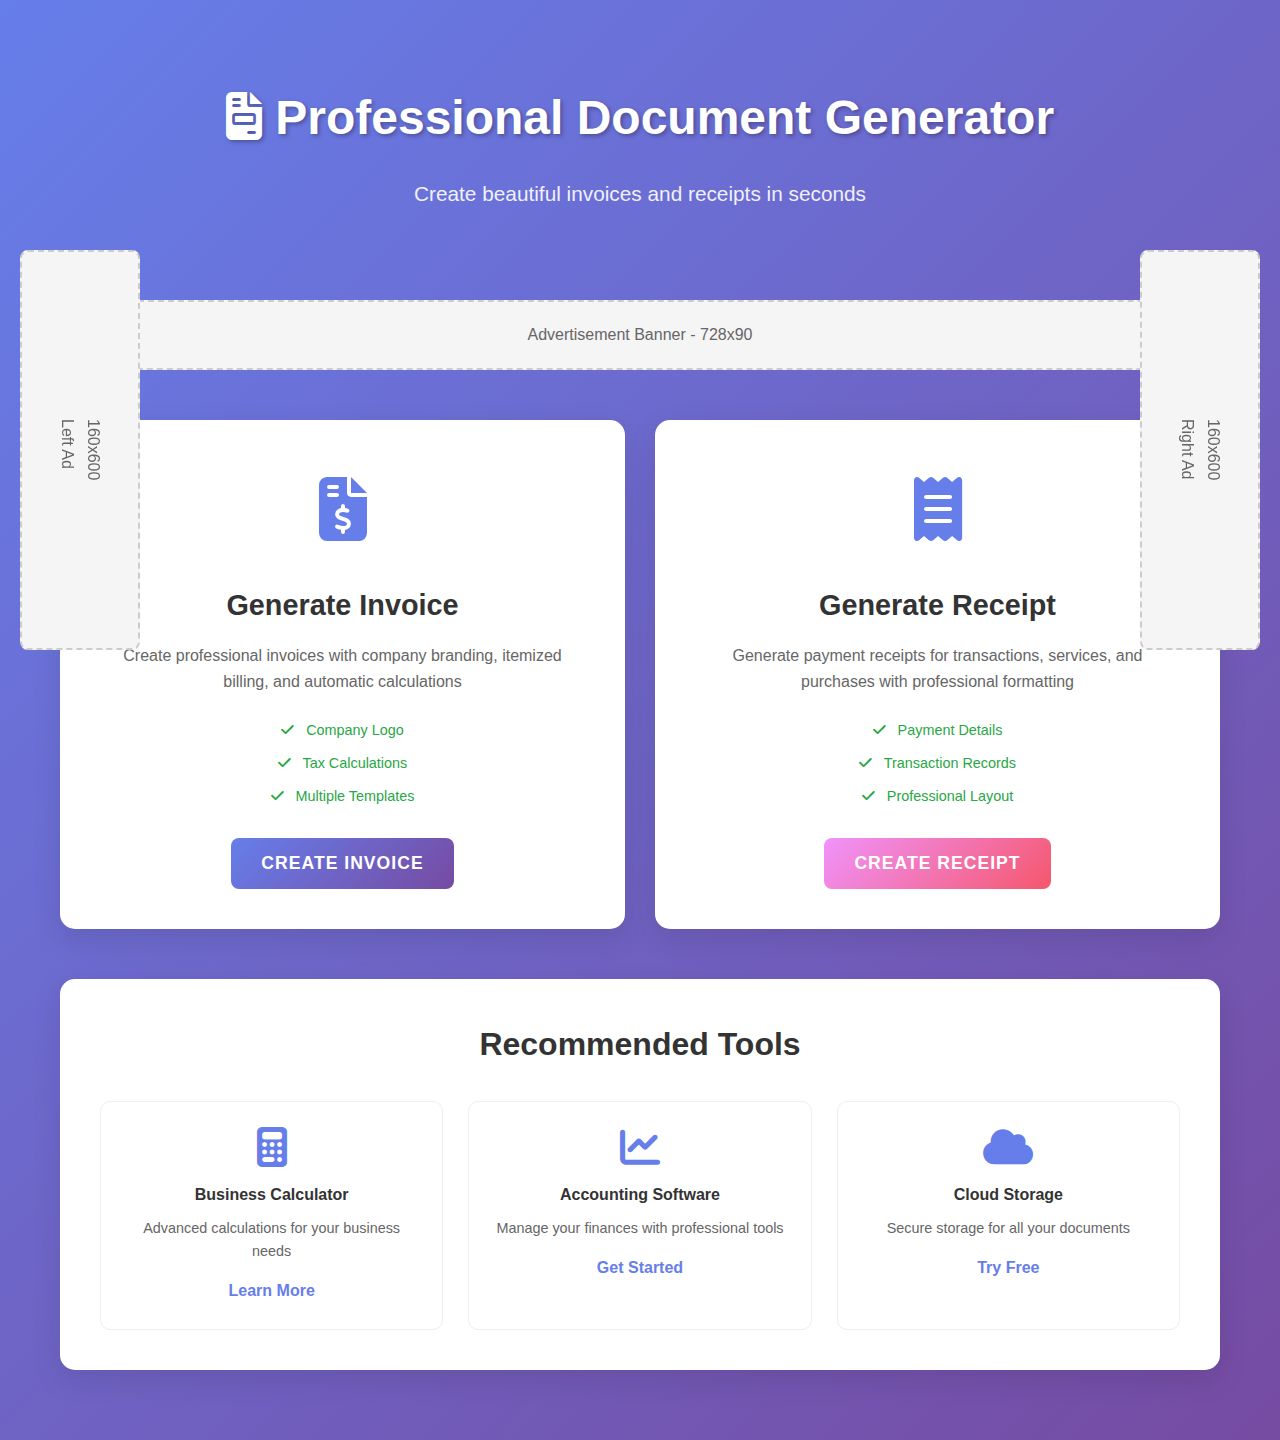
<file: frontend/index.html>
<!DOCTYPE html>
<html lang="en">
<head>

    <!-- Google tag (gtag.js) -->
<script async src="https://www.googletagmanager.com/gtag/js?id=G-HKVQYST76Q"></script>
<script>
  window.dataLayer = window.dataLayer || [];
  function gtag(){dataLayer.push(arguments);}
  gtag('js', new Date());

  gtag('config', 'G-HKVQYST76Q');
</script>

    <meta charset="UTF-8">
    <meta name="viewport" content="width=device-width, initial-scale=1.0">
    <title>Invoice & Receipt Generator</title>
    <link rel="stylesheet" href="css/landing.css">
    <link rel="icon" type="image/png" href="assets/img/invoice3.png">
    <link rel="stylesheet" href="https://cdnjs.cloudflare.com/ajax/libs/font-awesome/6.4.0/css/all.min.css">

    <!-- Google tag (gtag.js) -->
<!-- <script async src="https://www.googletagmanager.com/gtag/js?id=G-HKVQYST76Q"></script>
<script>
  window.dataLayer = window.dataLayer || [];
  function gtag(){dataLayer.push(arguments);}
  gtag('js', new Date());

  gtag('config', 'G-HKVQYST76Q');
</script> -->
</head>



<body>
    <div class="container">
        <header class="hero-section">
            <h1><i class="fas fa-file-invoice"></i> Professional Document Generator</h1>
            <p>Create beautiful invoices and receipts in seconds</p>
        </header>

        <!-- Ad Placeholder -->
        <div class="ad-banner">
            <div class="ad-placeholder">Advertisement Banner - 728x90</div>
        </div>

        <main class="options-section">
            <div class="option-cards">
                <div class="option-card" onclick="window.location.href='./invoice'">
                    <div class="card-icon">
                        <i class="fas fa-file-invoice-dollar"></i>
                    </div>
                    <h2>Generate Invoice</h2>
                    <p>Create professional invoices with company branding, itemized billing, and automatic calculations</p>
                    <div class="card-features">
                        <span><i class="fas fa-check"></i> Company Logo</span>
                        <span><i class="fas fa-check"></i> Tax Calculations</span>
                        <span><i class="fas fa-check"></i> Multiple Templates</span>
                    </div>
                    <button class="btn-primary">Create Invoice</button>
                </div>

                <div class="option-card" onclick="window.location.href='./receipt'">
                    <div class="card-icon">
                        <i class="fas fa-receipt"></i>
                    </div>
                    <h2>Generate Receipt</h2>
                    <p>Generate payment receipts for transactions, services, and purchases with professional formatting</p>
                    <div class="card-features">
                        <span><i class="fas fa-check"></i> Payment Details</span>
                        <span><i class="fas fa-check"></i> Transaction Records</span>
                        <span><i class="fas fa-check"></i> Professional Layout</span>
                    </div>
                    <button class="btn-secondary">Create Receipt</button>
                </div>
            </div>
        </main>

        <!-- Affiliate Section -->
        <section class="affiliate-section">
            <h3>Recommended Tools</h3>
            <div class="affiliate-grid">
                <div class="affiliate-card">
                    <i class="fas fa-calculator"></i>
                    <h4>Business Calculator</h4>
                    <p>Advanced calculations for your business needs</p>
                    <a href="#" class="affiliate-link">Learn More</a>
                </div>
                <div class="affiliate-card">
                    <i class="fas fa-chart-line"></i>
                    <h4>Accounting Software</h4>
                    <p>Manage your finances with professional tools</p>
                    <a href="#" class="affiliate-link">Get Started</a>
                </div>
                <div class="affiliate-card">
                    <i class="fas fa-cloud"></i>
                    <h4>Cloud Storage</h4>
                    <p>Secure storage for all your documents</p>
                    <a href="#" class="affiliate-link">Try Free</a>
                </div>
            </div>
        </section>

        <!-- Side Ads -->
        <div class="side-ad left-ad">
            <div class="ad-placeholder vertical">Left Ad<br>160x600</div>
        </div>
        <div class="side-ad right-ad">
            <div class="ad-placeholder vertical">Right Ad<br>160x600</div>
        </div>
    </div>
</body>
</html>
</file>
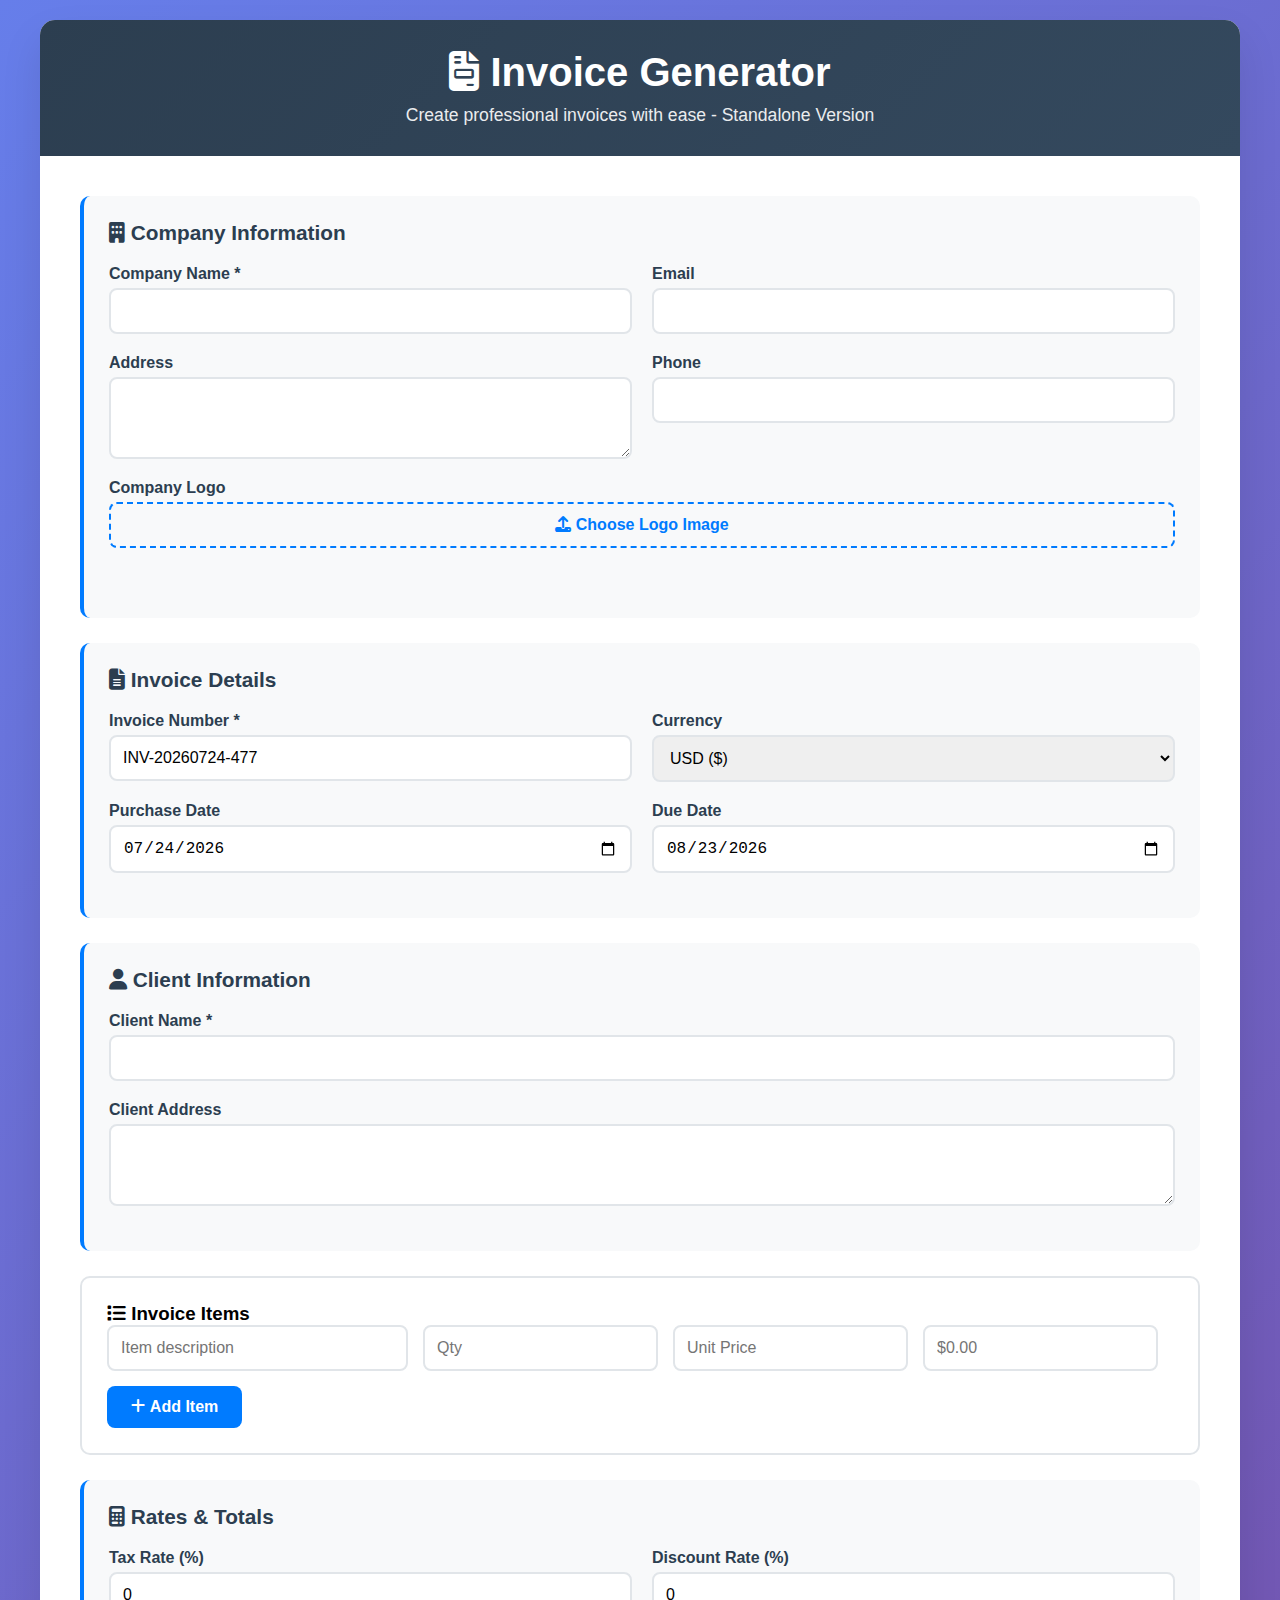
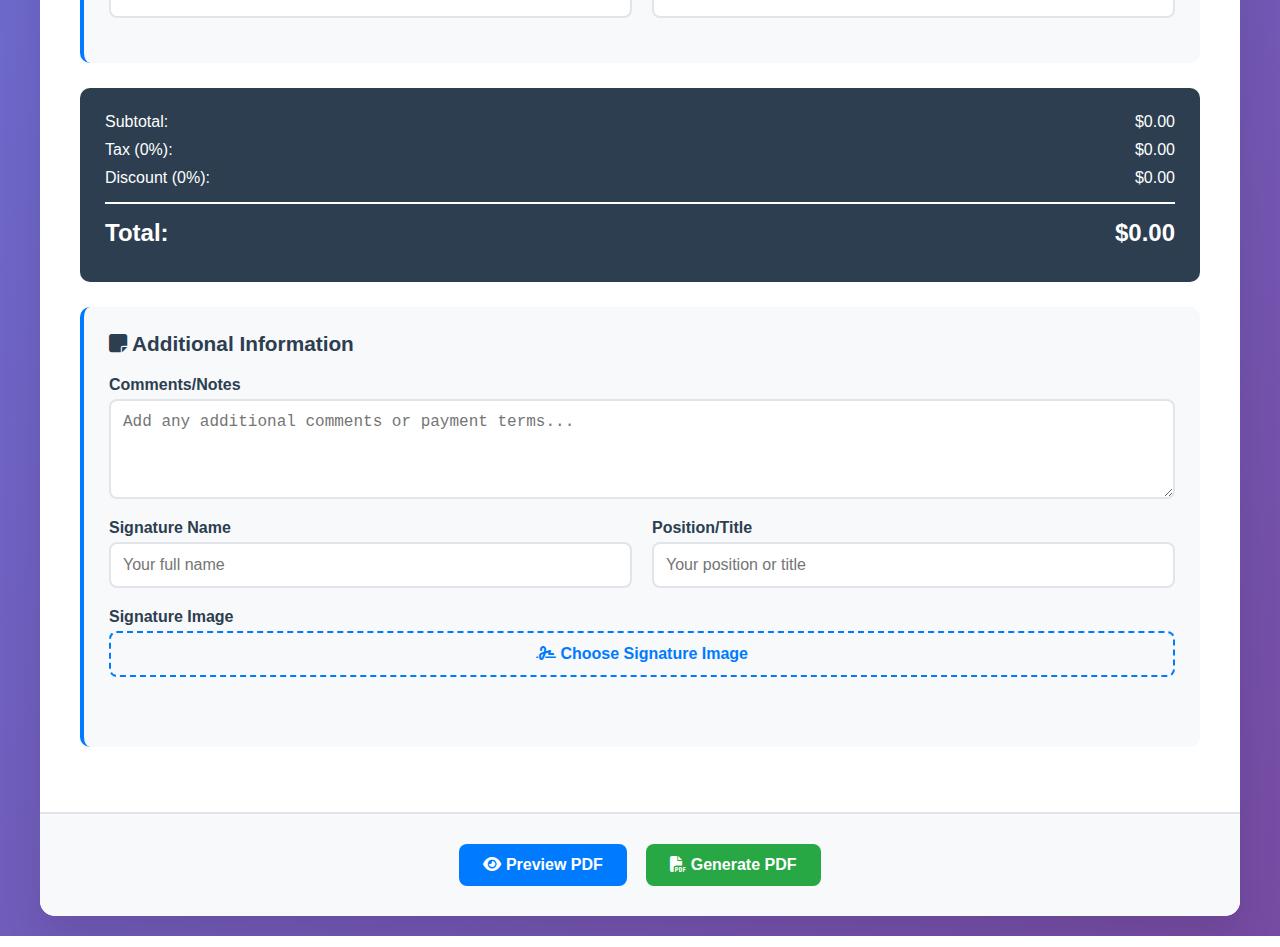
<file: standalone.html>
<!DOCTYPE html>
<html lang="en">
<head>
    <meta charset="UTF-8">
    <meta name="viewport" content="width=device-width, initial-scale=1.0">
    <title>Invoice Generator - Standalone</title>
    <link rel="stylesheet" href="https://cdnjs.cloudflare.com/ajax/libs/font-awesome/6.4.0/css/all.min.css">
    <style>
        * {
            margin: 0;
            padding: 0;
            box-sizing: border-box;
        }

        body {
            font-family: 'Segoe UI', Tahoma, Geneva, Verdana, sans-serif;
            background: linear-gradient(135deg, #667eea 0%, #764ba2 100%);
            min-height: 100vh;
            padding: 20px;
        }

        .container {
            max-width: 1200px;
            margin: 0 auto;
            background: white;
            border-radius: 15px;
            box-shadow: 0 20px 40px rgba(0,0,0,0.1);
            overflow: hidden;
        }

        .header {
            background: linear-gradient(135deg, #2c3e50, #34495e);
            color: white;
            padding: 30px;
            text-align: center;
        }

        .header h1 {
            font-size: 2.5rem;
            margin-bottom: 10px;
        }

        .header p {
            font-size: 1.1rem;
            opacity: 0.9;
        }

        .content {
            padding: 40px;
        }

        .form-section {
            background: #f8f9fa;
            border-radius: 10px;
            padding: 25px;
            margin-bottom: 25px;
            border-left: 4px solid #007bff;
        }

        .form-section h3 {
            color: #2c3e50;
            margin-bottom: 20px;
            font-size: 1.3rem;
        }

        .form-row {
            display: grid;
            grid-template-columns: repeat(auto-fit, minmax(250px, 1fr));
            gap: 20px;
            margin-bottom: 20px;
        }

        .form-group {
            display: flex;
            flex-direction: column;
        }

        label {
            font-weight: 600;
            color: #2c3e50;
            margin-bottom: 5px;
        }

        input, textarea, select {
            padding: 12px;
            border: 2px solid #e1e5e9;
            border-radius: 8px;
            font-size: 16px;
            transition: all 0.3s ease;
        }

        input:focus, textarea:focus, select:focus {
            outline: none;
            border-color: #007bff;
            box-shadow: 0 0 0 3px rgba(0,123,255,0.1);
        }

        .file-upload {
            position: relative;
            display: inline-block;
            cursor: pointer;
            width: 100%;
        }

        .file-upload input[type="file"] {
            position: absolute;
            opacity: 0;
            width: 100%;
            height: 100%;
            cursor: pointer;
        }

        .file-upload-label {
            display: block;
            padding: 12px;
            background: #f8f9fa;
            border: 2px dashed #007bff;
            border-radius: 8px;
            text-align: center;
            color: #007bff;
            font-weight: 600;
            transition: all 0.3s ease;
        }

        .file-upload:hover .file-upload-label {
            background: #e3f2fd;
            border-color: #0056b3;
        }

        .items-section {
            background: #fff;
            border-radius: 10px;
            padding: 25px;
            margin-bottom: 25px;
            border: 2px solid #e1e5e9;
        }

        .item-row {
            display: grid;
            grid-template-columns: 3fr 1fr 1fr 1fr auto;
            gap: 15px;
            margin-bottom: 15px;
            align-items: end;
        }

        .btn {
            padding: 12px 24px;
            border: none;
            border-radius: 8px;
            font-size: 16px;
            font-weight: 600;
            cursor: pointer;
            transition: all 0.3s ease;
            text-decoration: none;
            display: inline-block;
            text-align: center;
        }

        .btn-primary {
            background: #007bff;
            color: white;
        }

        .btn-primary:hover {
            background: #0056b3;
            transform: translateY(-2px);
        }

        .btn-success {
            background: #28a745;
            color: white;
        }

        .btn-success:hover {
            background: #1e7e34;
            transform: translateY(-2px);
        }

        .btn-danger {
            background: #dc3545;
            color: white;
            padding: 8px 12px;
            font-size: 14px;
        }

        .btn-danger:hover {
            background: #c82333;
        }

        .actions {
            text-align: center;
            padding: 30px;
            background: #f8f9fa;
            border-top: 2px solid #e1e5e9;
        }

        .totals {
            background: #2c3e50;
            color: white;
            padding: 25px;
            border-radius: 10px;
            margin-bottom: 25px;
        }

        .totals-row {
            display: flex;
            justify-content: space-between;
            margin-bottom: 10px;
            font-size: 16px;
        }

        .total-final {
            font-size: 1.5rem;
            font-weight: bold;
            border-top: 2px solid #fff;
            padding-top: 15px;
            margin-top: 15px;
        }

        .message {
            padding: 15px;
            border-radius: 8px;
            margin: 20px 0;
            font-weight: 600;
        }

        .message.success {
            background: #d4edda;
            border: 1px solid #c3e6cb;
            color: #155724;
        }

        .message.error {
            background: #f8d7da;
            border: 1px solid #f5c6cb;
            color: #721c24;
        }

        .loading {
            text-align: center;
            padding: 20px;
            font-size: 18px;
            color: #007bff;
        }

        .preview-container {
            margin-top: 20px;
            text-align: center;
        }

        @media (max-width: 768px) {
            .item-row {
                grid-template-columns: 1fr;
            }
            
            .form-row {
                grid-template-columns: 1fr;
            }
        }
    </style>
</head>
<body>
    <div class="container">
        <div class="header">
            <h1><i class="fas fa-file-invoice"></i> Invoice Generator</h1>
            <p>Create professional invoices with ease - Standalone Version</p>
        </div>

        <div class="content">
            <div id="messageContainer"></div>
            <div id="loadingContainer"></div>

            <!-- Company Information -->
            <div class="form-section">
                <h3><i class="fas fa-building"></i> Company Information</h3>
                <div class="form-row">
                    <div class="form-group">
                        <label for="companyName">Company Name *</label>
                        <input type="text" id="companyName" required>
                    </div>
                    <div class="form-group">
                        <label for="companyEmail">Email</label>
                        <input type="email" id="companyEmail">
                    </div>
                </div>
                <div class="form-row">
                    <div class="form-group">
                        <label for="companyAddress">Address</label>
                        <textarea id="companyAddress" rows="3"></textarea>
                    </div>
                    <div class="form-group">
                        <label for="companyPhone">Phone</label>
                        <input type="tel" id="companyPhone">
                    </div>
                </div>
                <div class="form-row">
                    <div class="form-group">
                        <label for="logoUpload">Company Logo</label>
                        <div class="file-upload">
                            <input type="file" id="logoUpload" accept="image/*">
                            <label for="logoUpload" class="file-upload-label">
                                <i class="fas fa-upload"></i> Choose Logo Image
                            </label>
                        </div>
                        <div id="logoPreview" class="preview-container"></div>
                    </div>
                </div>
            </div>

            <!-- Invoice Details -->
            <div class="form-section">
                <h3><i class="fas fa-file-alt"></i> Invoice Details</h3>
                <div class="form-row">
                    <div class="form-group">
                        <label for="invoiceNumber">Invoice Number *</label>
                        <input type="text" id="invoiceNumber" required>
                    </div>
                    <div class="form-group">
                        <label for="currency">Currency</label>
                        <select id="currency">
                            <option value="USD">USD ($)</option>
                            <option value="EUR">EUR (€)</option>
                            <option value="GBP">GBP (£)</option>
                            <option value="JPY">JPY (¥)</option>
                            <option value="CAD">CAD (C$)</option>
                            <option value="AUD">AUD (A$)</option>
                            <option value="CHF">CHF (Fr)</option>
                            <option value="CNY">CNY (¥)</option>
                            <option value="INR">INR (₹)</option>
                        </select>
                    </div>
                </div>
                <div class="form-row">
                    <div class="form-group">
                        <label for="purchaseDate">Purchase Date</label>
                        <input type="date" id="purchaseDate">
                    </div>
                    <div class="form-group">
                        <label for="dueDate">Due Date</label>
                        <input type="date" id="dueDate">
                    </div>
                </div>
            </div>

            <!-- Client Information -->
            <div class="form-section">
                <h3><i class="fas fa-user"></i> Client Information</h3>
                <div class="form-row">
                    <div class="form-group">
                        <label for="clientName">Client Name *</label>
                        <input type="text" id="clientName" required>
                    </div>
                </div>
                <div class="form-row">
                    <div class="form-group">
                        <label for="clientAddress">Client Address</label>
                        <textarea id="clientAddress" rows="3"></textarea>
                    </div>
                </div>
            </div>

            <!-- Items -->
            <div class="items-section">
                <h3><i class="fas fa-list"></i> Invoice Items</h3>
                <div id="itemsContainer">
                    <!-- Items will be added dynamically -->
                </div>
                <button type="button" class="btn btn-primary" onclick="addItem()">
                    <i class="fas fa-plus"></i> Add Item
                </button>
            </div>

            <!-- Totals and Rates -->
            <div class="form-section">
                <h3><i class="fas fa-calculator"></i> Rates & Totals</h3>
                <div class="form-row">
                    <div class="form-group">
                        <label for="taxRate">Tax Rate (%)</label>
                        <input type="number" id="taxRate" step="0.01" min="0" max="100" value="0">
                    </div>
                    <div class="form-group">
                        <label for="discountRate">Discount Rate (%)</label>
                        <input type="number" id="discountRate" step="0.01" min="0" max="100" value="0">
                    </div>
                </div>
            </div>

            <!-- Totals Display -->
            <div class="totals">
                <div class="totals-row">
                    <span>Subtotal:</span>
                    <span id="subtotalDisplay">$0.00</span>
                </div>
                <div class="totals-row">
                    <span>Tax (<span id="taxRateDisplay">0</span>%):</span>
                    <span id="taxAmountDisplay">$0.00</span>
                </div>
                <div class="totals-row">
                    <span>Discount (<span id="discountRateDisplay">0</span>%):</span>
                    <span id="discountAmountDisplay">$0.00</span>
                </div>
                <div class="totals-row total-final">
                    <span>Total:</span>
                    <span id="totalDisplay">$0.00</span>
                </div>
            </div>

            <!-- Additional Information -->
            <div class="form-section">
                <h3><i class="fas fa-sticky-note"></i> Additional Information</h3>
                <div class="form-row">
                    <div class="form-group">
                        <label for="comments">Comments/Notes</label>
                        <textarea id="comments" rows="4" placeholder="Add any additional comments or payment terms..."></textarea>
                    </div>
                </div>
                <div class="form-row">
                    <div class="form-group">
                        <label for="signatureName">Signature Name</label>
                        <input type="text" id="signatureName" placeholder="Your full name">
                    </div>
                    <div class="form-group">
                        <label for="signaturePosition">Position/Title</label>
                        <input type="text" id="signaturePosition" placeholder="Your position or title">
                    </div>
                </div>
                <div class="form-row">
                    <div class="form-group">
                        <label for="signatureUpload">Signature Image</label>
                        <div class="file-upload">
                            <input type="file" id="signatureUpload" accept="image/*">
                            <label for="signatureUpload" class="file-upload-label">
                                <i class="fas fa-signature"></i> Choose Signature Image
                            </label>
                        </div>
                        <div id="signaturePreview" class="preview-container"></div>
                    </div>
                </div>
            </div>
        </div>

        <div class="actions">
            <button type="button" id="previewBtn" class="btn btn-primary" style="margin-right: 15px;">
                <i class="fas fa-eye"></i> Preview PDF
            </button>
            <button type="button" id="generateBtn" class="btn btn-success">
                <i class="fas fa-file-pdf"></i> Generate PDF
            </button>
        </div>
    </div>

    <script>
        // Invoice Generator Class - Standalone Version for External Browsers
        class InvoiceGeneratorStandalone {
            constructor() {
                // Use the server URL - you can change this to match your server
                this.baseURL = 'http://localhost:8001';
                
                this.logoFile = null;
                this.signatureFile = null;
                this.items = [];
                
                this.currencySymbols = {
                    'USD': '$', 'EUR': '€', 'GBP': '£', 'JPY': '¥',
                    'CAD': 'C$', 'AUD': 'A$', 'CHF': 'CHF', 'CNY': '¥', 
                    'INR': 'INR', 'NGN': 'NGN', 'KRW': 'KRW', 'RUB': 'RUB'
                };
                
                this.init();
            }
            
            // Format number with comma separators (e.g., 1,000.00)
            formatNumber(number) {
                return new Intl.NumberFormat('en-US', {
                    minimumFractionDigits: 2,
                    maximumFractionDigits: 2
                }).format(number);
            }
            
            init() {
                console.log('🚀 Initializing Standalone Invoice Generator...');
                console.log('🌐 Server URL:', this.baseURL);
                
                this.setupEventListeners();
                this.addInitialItem();
                this.generateInvoiceNumber();
                this.setDefaultDates();
                
                console.log('✅ Standalone Invoice Generator initialized');
            }
            
            setupEventListeners() {
                // File uploads
                document.getElementById('logoUpload').addEventListener('change', (e) => this.handleLogoUpload(e));
                document.getElementById('signatureUpload').addEventListener('change', (e) => this.handleSignatureUpload(e));
                
                // Calculation triggers
                document.getElementById('taxRate').addEventListener('input', () => this.calculateTotals());
                document.getElementById('discountRate').addEventListener('input', () => this.calculateTotals());
                document.getElementById('currency').addEventListener('change', () => this.calculateTotals());
                
                // Buttons
                document.getElementById('previewBtn').addEventListener('click', () => this.previewInvoice());
                document.getElementById('generateBtn').addEventListener('click', () => this.generateInvoice());
            }
            
            generateInvoiceNumber() {
                const now = new Date();
                const year = now.getFullYear();
                const month = String(now.getMonth() + 1).padStart(2, '0');
                const day = String(now.getDate()).padStart(2, '0');
                const random = Math.floor(Math.random() * 1000).toString().padStart(3, '0');
                
                document.getElementById('invoiceNumber').value = `INV-${year}${month}${day}-${random}`;
            }
            
            setDefaultDates() {
                const today = new Date().toISOString().split('T')[0];
                const dueDate = new Date();
                dueDate.setDate(dueDate.getDate() + 30);
                const dueDateStr = dueDate.toISOString().split('T')[0];
                
                document.getElementById('purchaseDate').value = today;
                document.getElementById('dueDate').value = dueDateStr;
            }
            
            addInitialItem() {
                this.addItem();
            }
            
            addItem() {
                const container = document.getElementById('itemsContainer');
                const itemIndex = this.items.length;
                
                const itemRow = document.createElement('div');
                itemRow.className = 'item-row';
                itemRow.innerHTML = `
                    <input type="text" placeholder="Item description" class="item-description" onchange="invoiceGenerator.updateItem(${itemIndex}, 'description', this.value)">
                    <input type="number" placeholder="Qty" step="0.01" min="0" class="item-quantity" onchange="invoiceGenerator.updateItem(${itemIndex}, 'quantity', this.value)">
                    <input type="number" placeholder="Unit Price" step="0.01" min="0" class="item-price" onchange="invoiceGenerator.updateItem(${itemIndex}, 'unit_price', this.value)">
                    <input type="text" placeholder="$0.00" readonly class="item-total">
                    <button type="button" class="btn btn-danger" onclick="invoiceGenerator.removeItem(${itemIndex})" ${itemIndex === 0 ? 'style="display:none"' : ''}>
                        <i class="fas fa-trash"></i>
                    </button>
                `;
                
                container.appendChild(itemRow);
                
                this.items.push({
                    description: '',
                    quantity: 0,
                    unit_price: 0
                });
            }
            
            removeItem(index) {
                if (this.items.length <= 1) return;
                
                const container = document.getElementById('itemsContainer');
                container.children[index].remove();
                
                this.items.splice(index, 1);
                this.refreshItemIndices();
                this.calculateTotals();
            }
            
            refreshItemIndices() {
                const container = document.getElementById('itemsContainer');
                Array.from(container.children).forEach((row, index) => {
                    const inputs = row.querySelectorAll('input, button');
                    inputs.forEach(input => {
                        if (input.tagName === 'INPUT') {
                            input.setAttribute('onchange', `invoiceGenerator.updateItem(${index}, '${input.className.split('-')[1]}', this.value)`);
                        } else if (input.tagName === 'BUTTON') {
                            input.setAttribute('onclick', `invoiceGenerator.removeItem(${index})`);
                            input.style.display = index === 0 ? 'none' : 'block';
                        }
                    });
                });
            }
            
            updateItem(index, field, value) {
                if (field === 'quantity' || field === 'unit_price') {
                    value = parseFloat(value) || 0;
                }
                
                this.items[index][field] = value;
                this.calculateItemTotal(index);
                this.calculateTotals();
            }
            
            calculateItemTotal(index) {
                const item = this.items[index];
                const total = item.quantity * item.unit_price;
                
                const container = document.getElementById('itemsContainer');
                const totalInput = container.children[index].querySelector('.item-total');
                const symbol = this.currencySymbols[document.getElementById('currency').value] || '$';
                totalInput.value = `${symbol} ${this.formatNumber(total)}`;
            }
            
            calculateTotals() {
                const subtotal = this.items.reduce((sum, item) => sum + (item.quantity * item.unit_price), 0);
                const taxRate = parseFloat(document.getElementById('taxRate').value) || 0;
                const discountRate = parseFloat(document.getElementById('discountRate').value) || 0;
                
                const taxAmount = subtotal * (taxRate / 100);
                const discountAmount = subtotal * (discountRate / 100);
                const total = subtotal + taxAmount - discountAmount;
                
                const symbol = this.currencySymbols[document.getElementById('currency').value] || '$';
                
                document.getElementById('subtotalDisplay').textContent = `${symbol} ${this.formatNumber(subtotal)}`;
                document.getElementById('taxRateDisplay').textContent = taxRate.toFixed(1);
                document.getElementById('taxAmountDisplay').textContent = `${symbol} ${this.formatNumber(taxAmount)}`;
                document.getElementById('discountRateDisplay').textContent = discountRate.toFixed(1);
                document.getElementById('discountAmountDisplay').textContent = `-${symbol} ${this.formatNumber(discountAmount)}`;
                document.getElementById('totalDisplay').textContent = `${symbol} ${this.formatNumber(total)}`;
            }
            
            handleLogoUpload(event) {
                const file = event.target.files[0];
                if (file) {
                    this.logoFile = file;
                    const preview = document.getElementById('logoPreview');
                    preview.innerHTML = `
                        <div style="margin-top: 10px; padding: 10px; background: #e8f5e8; border-radius: 5px;">
                            <i class="fas fa-check-circle" style="color: #28a745;"></i>
                            <strong>Logo selected:</strong> ${file.name}
                        </div>
                    `;
                    console.log('📎 Logo file selected:', file.name);
                }
            }
            
            handleSignatureUpload(event) {
                const file = event.target.files[0];
                if (file) {
                    this.signatureFile = file;
                    const preview = document.getElementById('signaturePreview');
                    preview.innerHTML = `
                        <div style="margin-top: 10px; padding: 10px; background: #e8f5e8; border-radius: 5px;">
                            <i class="fas fa-check-circle" style="color: #28a745;"></i>
                            <strong>Signature selected:</strong> ${file.name}
                        </div>
                    `;
                    console.log('📎 Signature file selected:', file.name);
                }
            }
            
            showMessage(message, type) {
                const container = document.getElementById('messageContainer');
                container.innerHTML = `<div class="message ${type}">${message}</div>`;
                setTimeout(() => container.innerHTML = '', 5000);
            }
            
            showLoading(message) {
                document.getElementById('loadingContainer').innerHTML = `
                    <div class="loading">
                        <i class="fas fa-spinner fa-spin"></i> ${message}
                    </div>
                `;
            }
            
            hideLoading() {
                document.getElementById('loadingContainer').innerHTML = '';
            }
            
            validateForm() {
                const required = ['companyName', 'invoiceNumber', 'clientName'];
                
                for (let field of required) {
                    if (!document.getElementById(field).value.trim()) {
                        this.showMessage(`Please fill in the ${field.replace(/([A-Z])/g, ' $1').toLowerCase()}`, 'error');
                        return false;
                    }
                }
                
                if (this.items.length === 0 || !this.items.some(item => item.description && item.quantity > 0)) {
                    this.showMessage('Please add at least one item with description and quantity', 'error');
                    return false;
                }
                
                return true;
            }
            
            getInvoiceData() {
                const currency = document.getElementById('currency').value;
                const symbol = this.currencySymbols[currency];
                
                const subtotal = this.items.reduce((sum, item) => sum + (item.quantity * item.unit_price), 0);
                const taxRate = parseFloat(document.getElementById('taxRate').value) || 0;
                const discountRate = parseFloat(document.getElementById('discountRate').value) || 0;
                const taxAmount = subtotal * (taxRate / 100);
                const discountAmount = subtotal * (discountRate / 100);
                const total = subtotal + taxAmount - discountAmount;
                
                return {
                    invoice_number: document.getElementById('invoiceNumber').value,
                    currency: currency,
                    currency_symbol: symbol,
                    company: {
                        name: document.getElementById('companyName').value,
                        address: document.getElementById('companyAddress').value,
                        email: document.getElementById('companyEmail').value,
                        phone: document.getElementById('companyPhone').value
                    },
                    client_name: document.getElementById('clientName').value,
                    client_address: document.getElementById('clientAddress').value,
                    items: this.items.filter(item => item.description && item.quantity > 0),
                    subtotal: subtotal,
                    tax_rate: taxRate > 0 ? taxRate : null,
                    tax_amount: taxRate > 0 ? taxAmount : null,
                    discount_rate: discountRate > 0 ? discountRate : null,
                    discount_amount: discountRate > 0 ? discountAmount : null,
                    total: total,
                    due_date: document.getElementById('dueDate').value || null,
                    purchase_date: document.getElementById('purchaseDate').value || null,
                    comments: document.getElementById('comments').value || null,
                    signature: {
                        user_name: document.getElementById('signatureName').value || null,
                        position: document.getElementById('signaturePosition').value || null,
                        signature_filename: this.signatureFile ? this.signatureFile.name : null
                    }
                };
            }
            
            async testConnection() {
                try {
                    console.log('🔌 Testing connection to server...');
                    const response = await fetch(`${this.baseURL}/api/test`);
                    if (response.ok) {
                        const data = await response.json();
                        console.log('✅ Server connection successful:', data);
                        this.showMessage('✅ Connected to server successfully!', 'success');
                        return true;
                    }
                } catch (error) {
                    console.error('❌ Server connection failed:', error);
                    this.showMessage(`❌ Cannot connect to server at ${this.baseURL}. Please check that the server is running.`, 'error');
                    return false;
                }
            }
            
            async generateInvoice() {
                console.log('🎯 Generate Invoice clicked');
                
                if (!this.validateForm()) return;
                
                // Test connection first
                if (!(await this.testConnection())) return;
                
                this.showLoading('Generating invoice...');
                
                try {
                    const invoiceData = this.getInvoiceData();
                    const formData = new FormData();
                    formData.append('invoice_data', JSON.stringify(invoiceData));
                    
                    if (this.logoFile) {
                        formData.append('logo', this.logoFile);
                    }
                    
                    if (this.signatureFile) {
                        formData.append('signature', this.signatureFile);
                    }
                    
                    const response = await fetch(`${this.baseURL}/api/invoices/generate-pdf`, {
                        method: 'POST',
                        body: formData
                    });
                    
                    if (response.ok) {
                        const blob = await response.blob();
                        
                        // Download the PDF
                        const url = window.URL.createObjectURL(blob);
                        const a = document.createElement('a');
                        a.href = url;
                        a.download = `invoice_${invoiceData.invoice_number}.pdf`;
                        a.click();
                        
                        // Show success with manual download option
                        const downloadBtn = `<a href="${url}" download="invoice_${invoiceData.invoice_number}.pdf" class="btn btn-primary" style="display:inline-block;margin:10px;padding:8px 12px;background:#007bff;color:white;text-decoration:none;border-radius:4px;font-weight:bold;"><i class="fas fa-download"></i> Download Invoice</a>`;
                        this.showMessage(`✅ Invoice ready! ${downloadBtn}<br/><small>Invoice should download automatically. If not, click the blue button above.</small>`, 'success');
                        
                    } else {
                        throw new Error(`Server error: ${response.status}`);
                    }
                } catch (error) {
                    console.error('💥 Generate error:', error);
                    this.showMessage(`❌ Failed to generate invoice: ${error.message}`, 'error');
                } finally {
                    this.hideLoading();
                }
            }
            
            async previewInvoice() {
                console.log('👁️ Preview Invoice clicked');
                
                if (!this.validateForm()) return;
                
                // Test connection first
                if (!(await this.testConnection())) return;
                
                this.showLoading('Generating preview...');
                
                try {
                    const invoiceData = this.getInvoiceData();
                    const formData = new FormData();
                    formData.append('invoice_data', JSON.stringify(invoiceData));
                    
                    if (this.logoFile) {
                        formData.append('logo', this.logoFile);
                    }
                    
                    if (this.signatureFile) {
                        formData.append('signature', this.signatureFile);
                    }
                    
                    const response = await fetch(`${this.baseURL}/api/invoices/generate-pdf`, {
                        method: 'POST',
                        body: formData
                    });
                    
                    if (response.ok) {
                        const blob = await response.blob();
                        const url = window.URL.createObjectURL(blob);
                        
                        // Open PDF in new window for preview (no auto-download)
                        const previewWindow = window.open(url, '_blank', 'width=900,height=700,scrollbars=yes,resizable=yes,toolbar=no,menubar=no,location=no');
                        
                        if (previewWindow && !previewWindow.closed) {
                            console.log('✅ PDF preview opened in new window');
                            const downloadBtn = `<a href="${url}" download="invoice_${invoiceData.invoice_number}_preview.pdf" class="btn btn-success" style="display:inline-block;margin:10px;padding:8px 12px;background:#28a745;color:white;text-decoration:none;border-radius:4px;font-weight:bold;"><i class="fas fa-download"></i> Download PDF</a>`;
                            this.showMessage(`✅ PDF preview opened! ${downloadBtn}<br/><small>Preview opened in new window. Use the button above to download if needed.</small>`, 'success');
                        } else {
                            console.log('⚠️ Popup blocked, providing manual options');
                            const downloadBtn = `<a href="${url}" download="invoice_${invoiceData.invoice_number}_preview.pdf" class="btn btn-success" style="display:inline-block;margin:10px;padding:8px 12px;background:#28a745;color:white;text-decoration:none;border-radius:4px;font-weight:bold;"><i class="fas fa-download"></i> Download PDF</a>`;
                            const viewBtn = `<a href="${url}" target="_blank" class="btn btn-primary" style="display:inline-block;margin:10px;padding:8px 12px;background:#007bff;color:white;text-decoration:none;border-radius:4px;font-weight:bold;"><i class="fas fa-eye"></i> View PDF</a>`;
                            this.showMessage(`📋 PDF ready! ${viewBtn} ${downloadBtn}<br/><small>Popup was blocked. Click "View PDF" to preview or "Download PDF" to save.</small>`, 'success');
                        }
                        
                    } else {
                        throw new Error(`Server error: ${response.status}`);
                    }
                } catch (error) {
                    console.error('💥 Preview error:', error);
                    this.showMessage(`❌ Failed to generate preview: ${error.message}`, 'error');
                } finally {
                    this.hideLoading();
                }
            }
        }
        
        // Initialize the application
        let invoiceGenerator;
        
        document.addEventListener('DOMContentLoaded', () => {
            invoiceGenerator = new InvoiceGeneratorStandalone();
        });
        
        // Helper functions for inline event handlers
        function addItem() {
            invoiceGenerator.addItem();
        }
    </script>
</body>
</html>
</file>
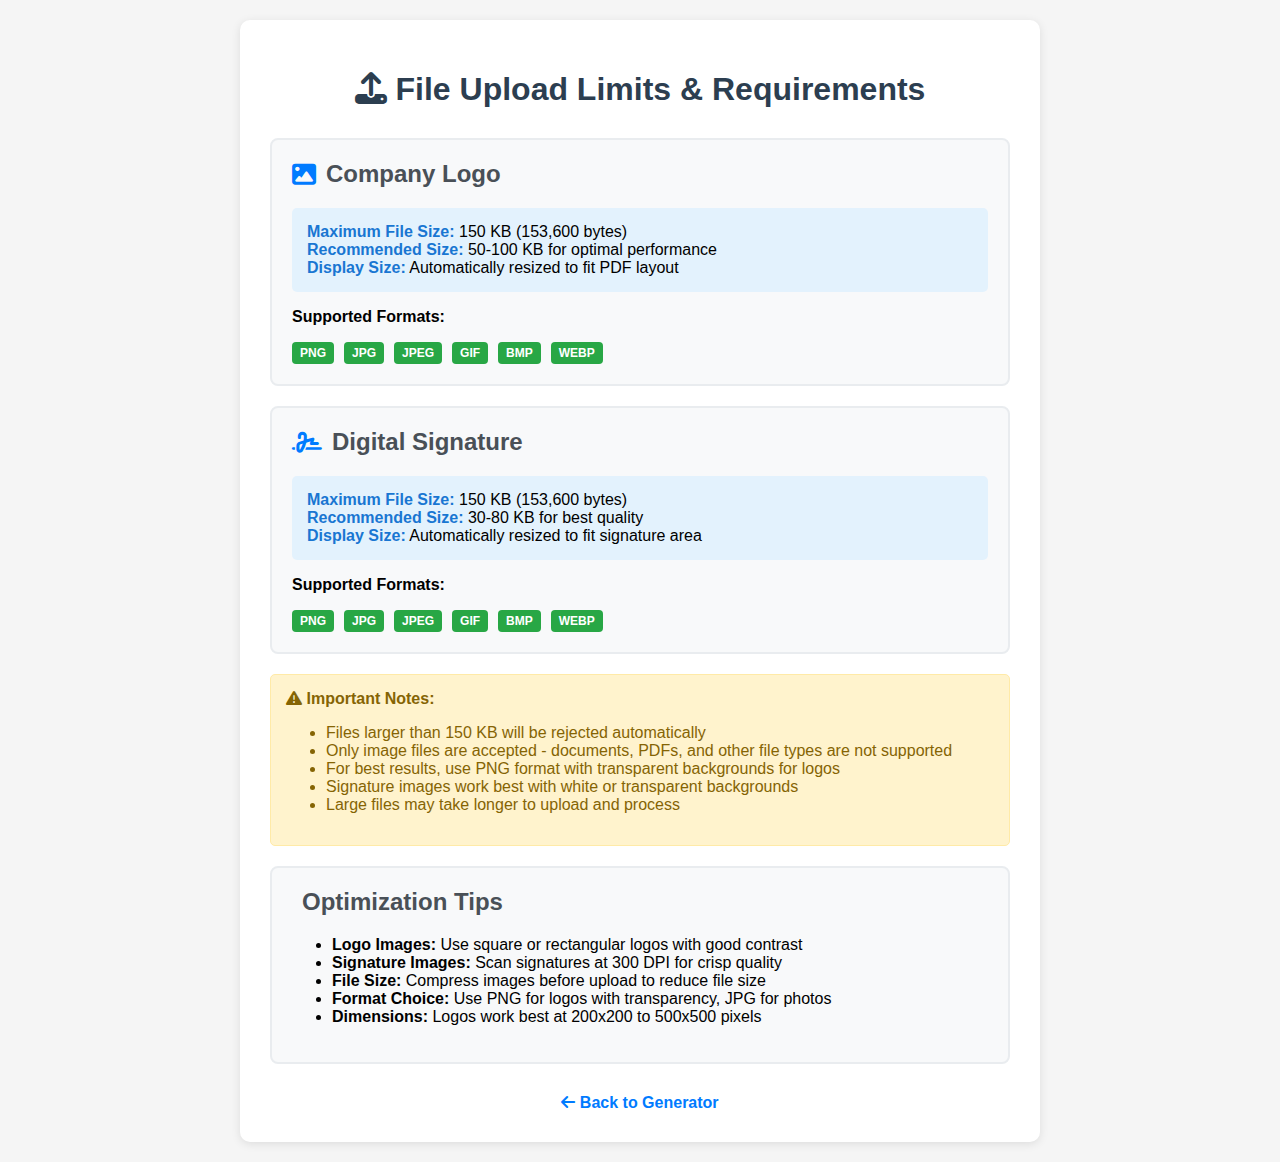
<file: frontend/file-limits.html>
<!DOCTYPE html>
<html lang="en">
<head>
    <meta charset="UTF-8">
    <meta name="viewport" content="width=device-width, initial-scale=1.0">
    <title>File Upload Limits - Invoice & Receipt Generator</title>
    <style>
        body {
            font-family: Arial, sans-serif;
            max-width: 800px;
            margin: 0 auto;
            padding: 20px;
            background-color: #f5f5f5;
        }
        .container {
            background: white;
            padding: 30px;
            border-radius: 10px;
            box-shadow: 0 2px 10px rgba(0,0,0,0.1);
        }
        h1 {
            color: #2c3e50;
            text-align: center;
            margin-bottom: 30px;
        }
        .limit-card {
            background: #f8f9fa;
            border: 2px solid #e9ecef;
            border-radius: 8px;
            padding: 20px;
            margin: 20px 0;
        }
        .limit-card h2 {
            color: #495057;
            margin-top: 0;
            display: flex;
            align-items: center;
        }
        .limit-card h2 i {
            margin-right: 10px;
            color: #007bff;
        }
        .specs {
            background: #e3f2fd;
            padding: 15px;
            border-radius: 5px;
            margin: 15px 0;
        }
        .specs strong {
            color: #1976d2;
        }
        .supported-formats {
            display: flex;
            flex-wrap: wrap;
            gap: 10px;
            margin-top: 10px;
        }
        .format-tag {
            background: #28a745;
            color: white;
            padding: 4px 8px;
            border-radius: 4px;
            font-size: 12px;
            font-weight: bold;
        }
        .warning {
            background: #fff3cd;
            border: 1px solid #ffeaa7;
            color: #856404;
            padding: 15px;
            border-radius: 5px;
            margin: 20px 0;
        }
        .back-link {
            text-align: center;
            margin-top: 30px;
        }
        .back-link a {
            color: #007bff;
            text-decoration: none;
            font-weight: bold;
        }
        .back-link a:hover {
            text-decoration: underline;
        }
    </style>
    <link rel="stylesheet" href="https://cdnjs.cloudflare.com/ajax/libs/font-awesome/6.4.0/css/all.min.css">
</head>
<body>
    <div class="container">
        <h1><i class="fas fa-upload"></i> File Upload Limits & Requirements</h1>
        
        <div class="limit-card">
            <h2><i class="fas fa-image"></i> Company Logo</h2>
            <div class="specs">
                <strong>Maximum File Size:</strong> 150 KB (153,600 bytes)<br>
                <strong>Recommended Size:</strong> 50-100 KB for optimal performance<br>
                <strong>Display Size:</strong> Automatically resized to fit PDF layout
            </div>
            <p><strong>Supported Formats:</strong></p>
            <div class="supported-formats">
                <span class="format-tag">PNG</span>
                <span class="format-tag">JPG</span>
                <span class="format-tag">JPEG</span>
                <span class="format-tag">GIF</span>
                <span class="format-tag">BMP</span>
                <span class="format-tag">WEBP</span>
            </div>
        </div>

        <div class="limit-card">
            <h2><i class="fas fa-signature"></i> Digital Signature</h2>
            <div class="specs">
                <strong>Maximum File Size:</strong> 150 KB (153,600 bytes)<br>
                <strong>Recommended Size:</strong> 30-80 KB for best quality<br>
                <strong>Display Size:</strong> Automatically resized to fit signature area
            </div>
            <p><strong>Supported Formats:</strong></p>
            <div class="supported-formats">
                <span class="format-tag">PNG</span>
                <span class="format-tag">JPG</span>
                <span class="format-tag">JPEG</span>
                <span class="format-tag">GIF</span>
                <span class="format-tag">BMP</span>
                <span class="format-tag">WEBP</span>
            </div>
        </div>

        <div class="warning">
            <i class="fas fa-exclamation-triangle"></i>
            <strong>Important Notes:</strong>
            <ul>
                <li>Files larger than 150 KB will be rejected automatically</li>
                <li>Only image files are accepted - documents, PDFs, and other file types are not supported</li>
                <li>For best results, use PNG format with transparent backgrounds for logos</li>
                <li>Signature images work best with white or transparent backgrounds</li>
                <li>Large files may take longer to upload and process</li>
            </ul>
        </div>

        <div class="limit-card">
            <h2><i class="fas fa-tips"></i> Optimization Tips</h2>
            <ul>
                <li><strong>Logo Images:</strong> Use square or rectangular logos with good contrast</li>
                <li><strong>Signature Images:</strong> Scan signatures at 300 DPI for crisp quality</li>
                <li><strong>File Size:</strong> Compress images before upload to reduce file size</li>
                <li><strong>Format Choice:</strong> Use PNG for logos with transparency, JPG for photos</li>
                <li><strong>Dimensions:</strong> Logos work best at 200x200 to 500x500 pixels</li>
            </ul>
        </div>

        <div class="back-link">
            <a href="./"><i class="fas fa-arrow-left"></i> Back to Generator</a>
        </div>
    </div>
</body>
</html>
</file>
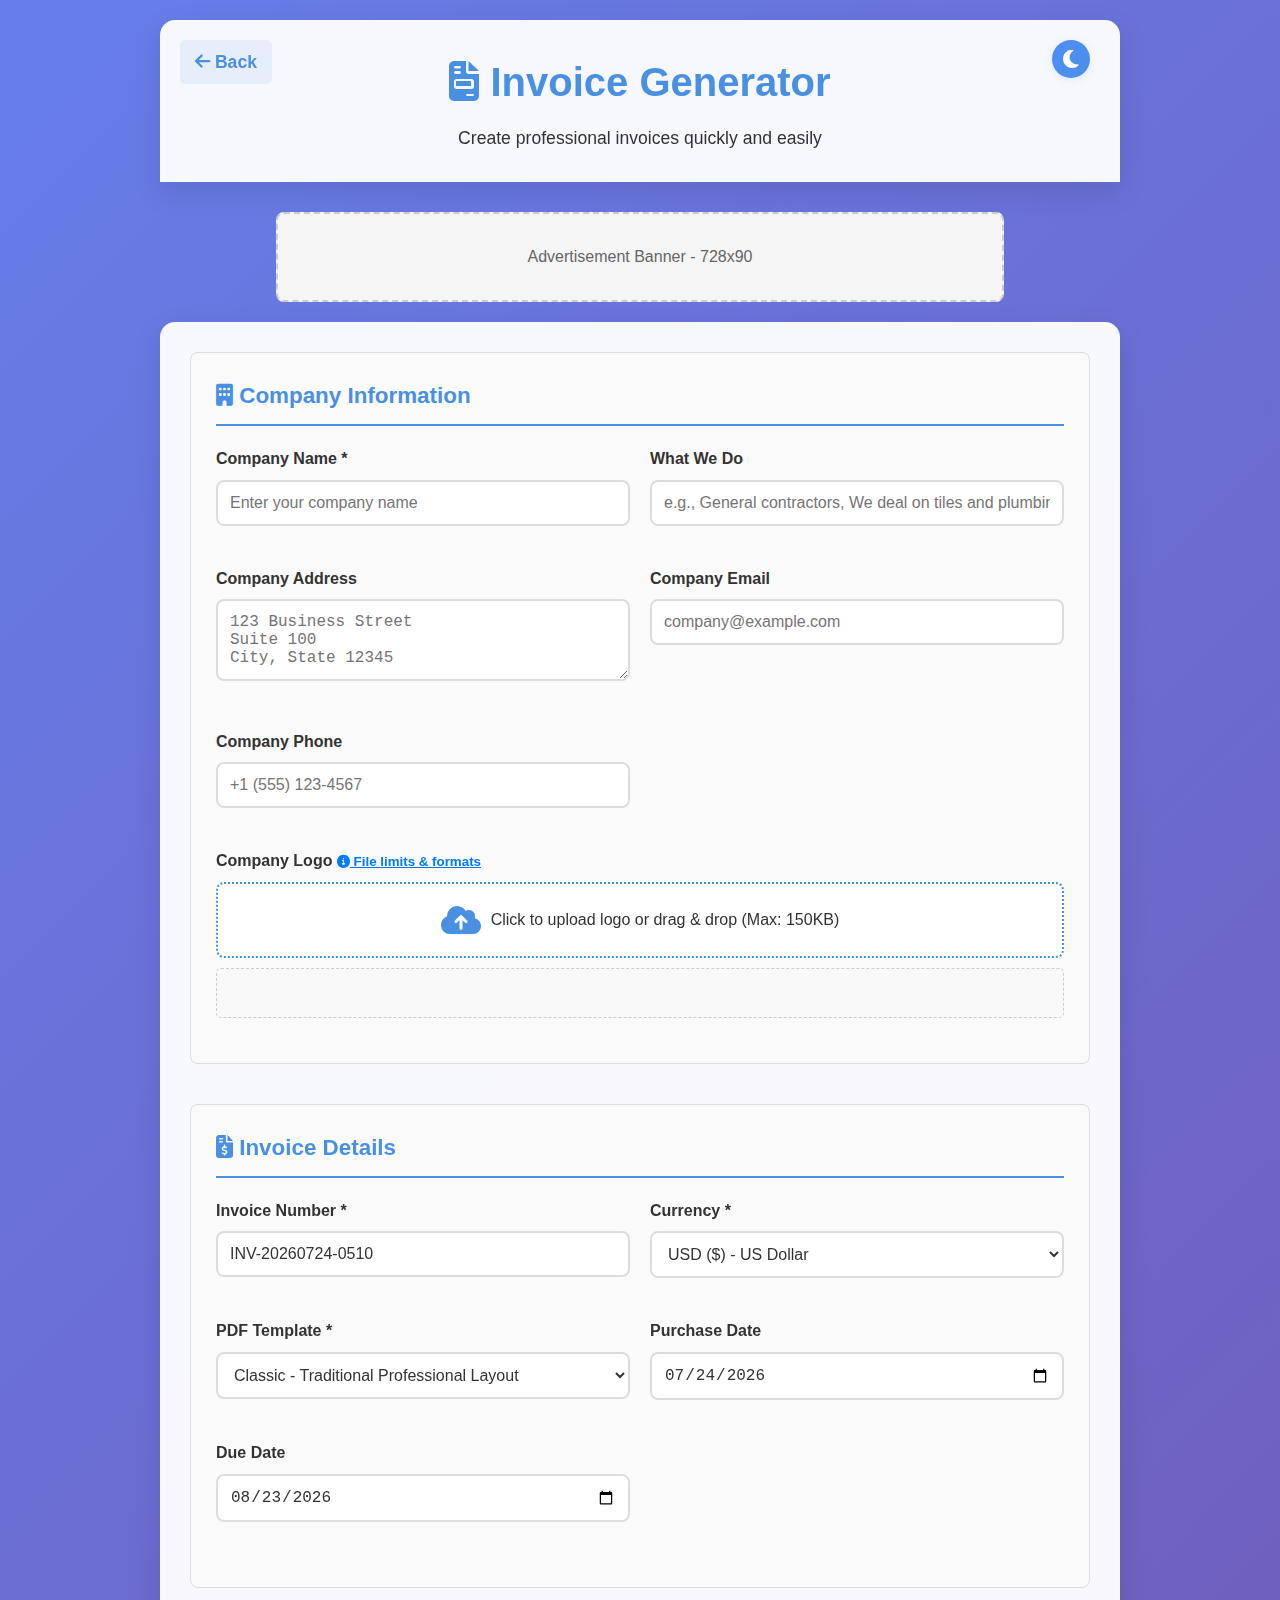
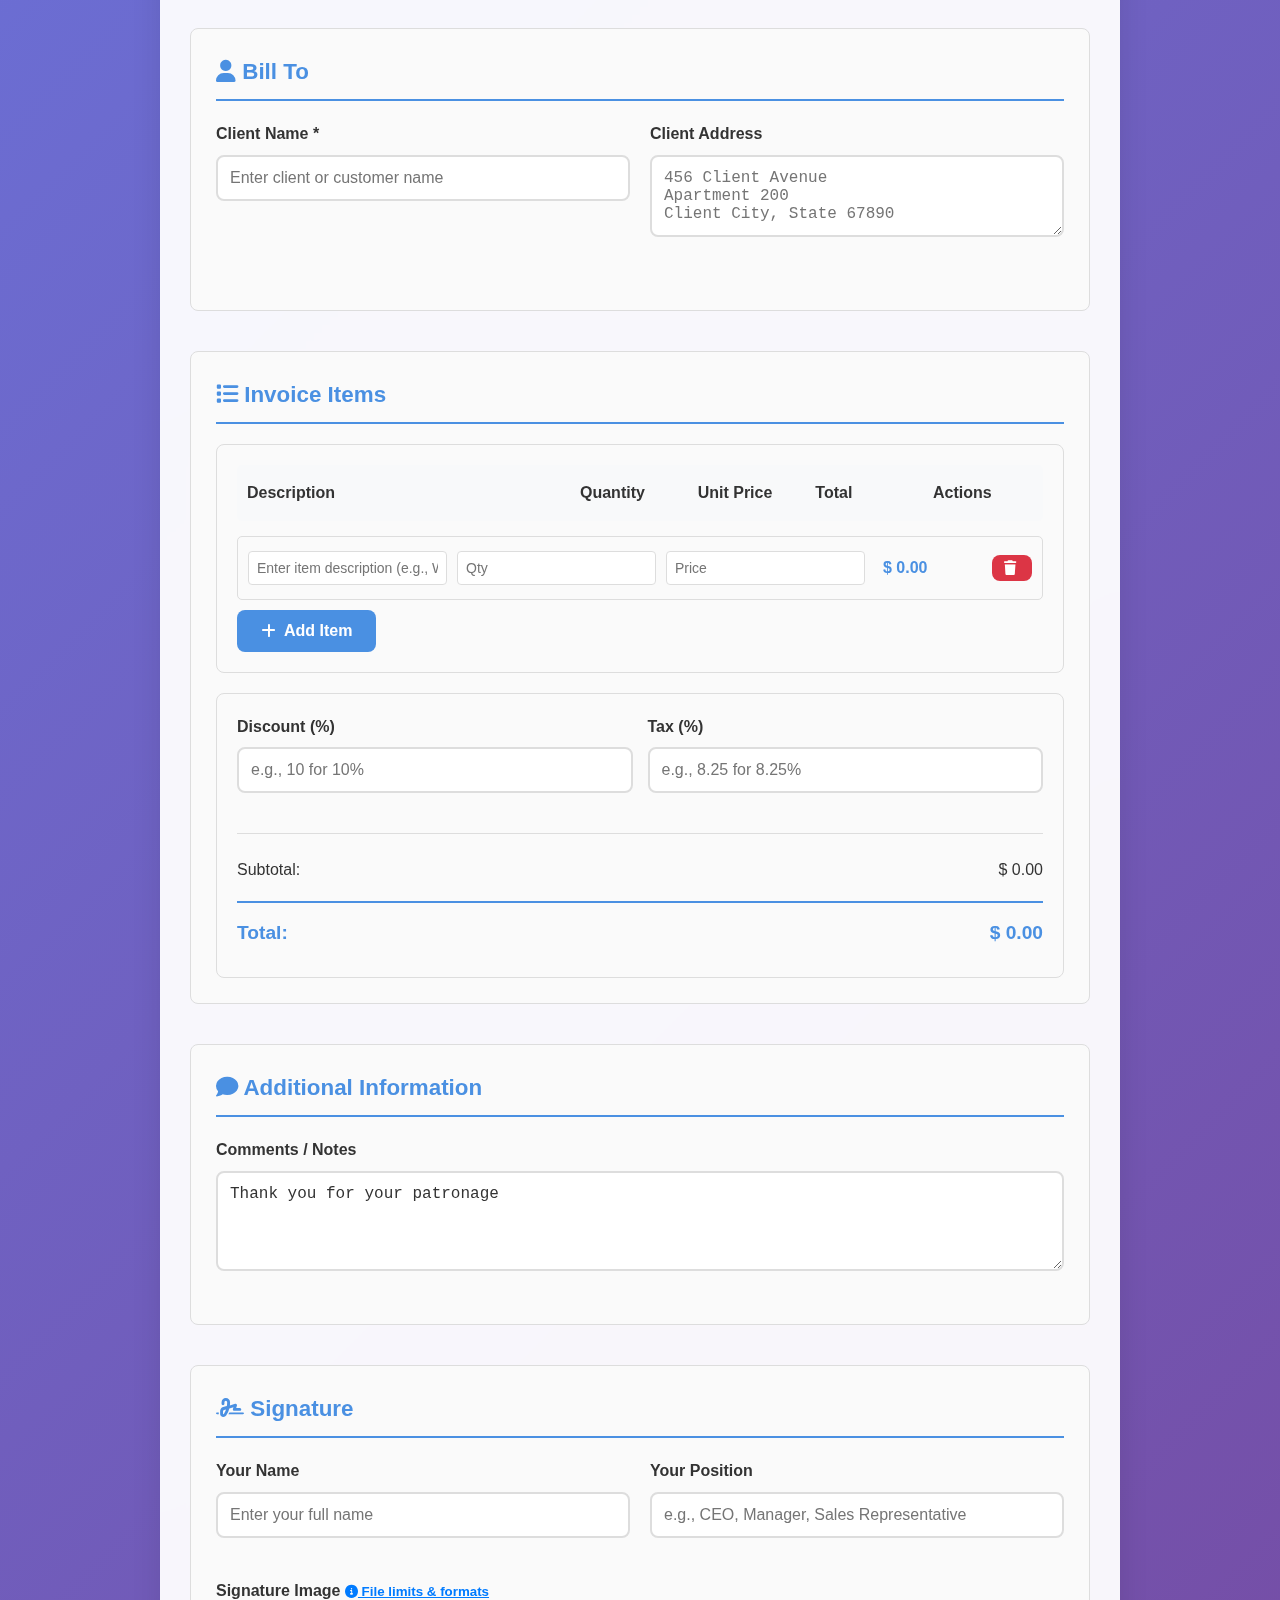
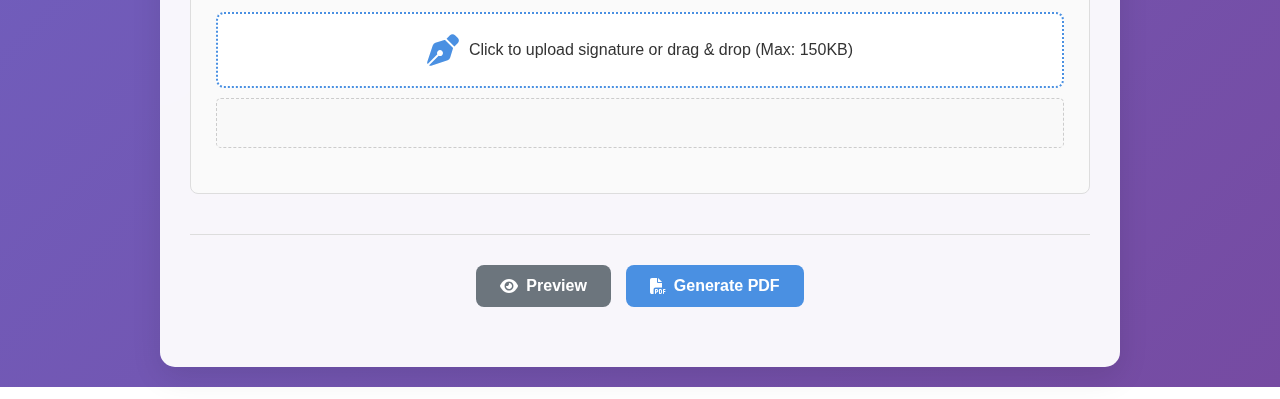
<file: frontend/invoice.html>
<!DOCTYPE html>
<html lang="en">
<head>
    <meta charset="UTF-8">
    <meta name="viewport" content="width=device-width, initial-scale=1.0">
    <title>Invoice Generator</title>
    <link rel="stylesheet" href="css/styles.css">
    <link rel="icon" type="image/png" href="assets/img/invoice3.png">
    <link rel="stylesheet" href="https://cdnjs.cloudflare.com/ajax/libs/font-awesome/6.4.0/css/all.min.css">
</head>
<body>
    <div class="container">
        <header class="main-header">
            <a href="/document-generator" class="back-link"><i class="fas fa-arrow-left"></i> Back</a>
            <h1><i class="fas fa-file-invoice"></i> Invoice Generator</h1>
            <p>Create professional invoices quickly and easily</p>
            <button id="themeToggleBtn" class="theme-toggle-btn" title="Toggle dark/light mode">
                <i class="fas fa-moon"></i>
            </button>
        </header>

        <div class="adsense-container">
            <div class="ad-placeholder">Advertisement Banner - 728x90</div>
        </div>

        <main class="invoice-form">
            <div id="invoiceForm">
                <!-- Company Information Section -->
                <section class="form-section">
                    <h2><i class="fas fa-building"></i> Company Information</h2>
                    <div class="form-grid">
                        <div class="form-group">
                            <label for="companyName">Company Name *</label>
                            <input type="text" id="companyName" name="companyName" required placeholder="Enter your company name">
                        </div>
                        <div class="form-group">
                            <label for="companyServices">What We Do</label>
                            <input type="text" id="companyServices" name="companyServices" placeholder="e.g., General contractors, We deal on tiles and plumbing items">
                        </div>
                        <div class="form-group">
                            <label for="companyAddress">Company Address</label>
                            <textarea id="companyAddress" name="companyAddress" rows="3" placeholder="123 Business Street&#10;Suite 100&#10;City, State 12345"></textarea>
                        </div>
                        <div class="form-group">
                            <label for="companyEmail">Company Email</label>
                            <input type="email" id="companyEmail" name="companyEmail" placeholder="company@example.com">
                        </div>
                        <div class="form-group">
                            <label for="companyPhone">Company Phone</label>
                            <input type="tel" id="companyPhone" name="companyPhone" placeholder="+1 (555) 123-4567">
                        </div>
                    </div>
                    
                    <!-- Logo Upload -->
                    <div class="form-group">
                        <label for="logoUpload">Company Logo <small><a href="file-limits.html" target="_blank" style="color: #007bff;"><i class="fas fa-info-circle"></i> File limits & formats</a></small></label>
                        <div class="file-upload-area">
                            <input type="file" id="logoUpload" accept="image/*">
                            <div class="upload-text">
                                <i class="fas fa-cloud-upload-alt"></i>
                                <span>Click to upload logo or drag & drop (Max: 150KB)</span>
                            </div>
                        </div>
                        <div id="logoPreview" class="image-preview"></div>
                    </div>
                </section>

                <!-- Invoice Details Section -->
                <section class="form-section">
                    <h2><i class="fas fa-file-invoice-dollar"></i> Invoice Details</h2>
                    <div class="form-grid">
                        <div class="form-group">
                            <label for="invoiceNumber">Invoice Number *</label>
                            <input type="text" id="invoiceNumber" name="invoiceNumber" required placeholder="Will be auto-generated">
                        </div>
                        <div class="form-group">
                            <label for="currency">Currency *</label>
                            <select id="currency" name="currency" required>
                                <option value="USD">USD ($) - US Dollar</option>
                                <option value="EUR">EUR (€) - Euro</option>
                                <option value="GBP">GBP (£) - British Pound</option>
                                <option value="JPY">JPY (¥) - Japanese Yen</option>
                                <option value="CAD">CAD ($) - Canadian Dollar</option>
                                <option value="AUD">AUD ($) - Australian Dollar</option>
                                <option value="CHF">CHF (₣) - Swiss Franc</option>
                                <option value="CNY">CNY (¥) - Chinese Yuan</option>
                                <option value="INR">INR (₹) - Indian Rupee</option>
                                <option value="KRW">KRW (₩) - Korean Won</option>
                                <option value="NGN">NGN (₦) - Nigerian Naira</option>
                                <option value="ZAR">ZAR (R) - South African Rand</option>
                                <option value="BRL">BRL (R$) - Brazilian Real</option>
                                <option value="MXN">MXN ($) - Mexican Peso</option>
                                <option value="SGD">SGD ($) - Singapore Dollar</option>
                                <option value="HKD">HKD ($) - Hong Kong Dollar</option>
                                <option value="SEK">SEK (kr) - Swedish Krona</option>
                                <option value="NOK">NOK (kr) - Norwegian Krone</option>
                                <option value="DKK">DKK (kr) - Danish Krone</option>
                                <option value="RUB">RUB (₽) - Russian Ruble</option>
                            </select>
                        </div>
                        <div class="form-group">
                            <label for="template">PDF Template *</label>
                            <select id="template" name="template" required>
                                <option value="classic">Classic - Traditional Professional Layout</option>
                                <option value="modern">Modern - Clean Contemporary Design</option>
                                <option value="minimal">Minimal - Simple and Clean</option>
                                <option value="corporate">Corporate - Formal Business Style</option>
                                <option value="elegant">Elegant - Sophisticated and Refined</option>
                            </select>
                        </div>
                        <div class="form-group">
                            <label for="purchaseDate">Purchase Date</label>
                            <input type="date" id="purchaseDate" name="purchaseDate">
                        </div>
                        <div class="form-group">
                            <label for="dueDate">Due Date</label>
                            <input type="date" id="dueDate" name="dueDate">
                        </div>
                    </div>
                </section>

                <!-- Client Information Section -->
                <section class="form-section">
                    <h2><i class="fas fa-user"></i> Bill To</h2>
                    <div class="form-grid">
                        <div class="form-group">
                            <label for="clientName">Client Name *</label>
                            <input type="text" id="clientName" name="clientName" required placeholder="Enter client or customer name">
                        </div>
                        <div class="form-group">
                            <label for="clientAddress">Client Address</label>
                            <textarea id="clientAddress" name="clientAddress" rows="3" placeholder="456 Client Avenue&#10;Apartment 200&#10;Client City, State 67890"></textarea>
                        </div>
                    </div>
                </section>

                <!-- Items Section -->
                <section class="form-section">
                    <h2><i class="fas fa-list"></i> Invoice Items</h2>
                    <div class="items-container">
                        <div class="items-header">
                            <span>Description</span>
                            <span>Quantity</span>
                            <span>Unit Price</span>
                            <span>Total</span>
                            <span>Actions</span>
                        </div>
                        <div id="itemsList">
                            <!-- Items will be added dynamically -->
                        </div>
                        <button type="button" id="addItemBtn" class="btn-primary">
                            <i class="fas fa-plus"></i> Add Item
                        </button>
                    </div>

                    <!-- Totals Section -->
                    <div class="totals-section">
                        <div class="totals-grid">
                            <div class="form-group">
                                <label for="discountRate">Discount (%)</label>
                                <input type="number" id="discountRate" name="discountRate" min="0" max="100" step="0.01" placeholder="e.g., 10 for 10%">
                            </div>
                            <div class="form-group">
                                <label for="taxRate">Tax (%)</label>
                                <input type="number" id="taxRate" name="taxRate" min="0" max="100" step="0.01" placeholder="e.g., 8.25 for 8.25%">
                            </div>
                        </div>
                        
                        <div class="totals-display">
                            <div class="total-row">
                                <span>Subtotal:</span>
                                <span id="subtotalAmount">$0.00</span>
                            </div>
                            <div class="total-row" id="discountRow" style="display: none;">
                                <span>Discount:</span>
                                <span id="discountAmount">$0.00</span>
                            </div>
                            <div class="total-row" id="taxRow" style="display: none;">
                                <span>Tax:</span>
                                <span id="taxAmount">$0.00</span>
                            </div>
                            <div class="total-row total-final">
                                <span>Total:</span>
                                <span id="totalAmount">$0.00</span>
                            </div>
                        </div>
                    </div>
                </section>

                <!-- Additional Information Section -->
                <section class="form-section">
                    <h2><i class="fas fa-comment"></i> Additional Information</h2>
                    <div class="form-group">
                        <label for="comments">Comments / Notes</label>
                        <textarea id="comments" name="comments" rows="4" placeholder="Enter additional comments or notes...">Thank you for your patronage</textarea>
                    </div>
                </section>

                <!-- Signature Section -->
                <section class="form-section">
                    <h2><i class="fas fa-signature"></i> Signature</h2>
                    <div class="form-grid">
                        <div class="form-group">
                            <label for="userName">Your Name</label>
                            <input type="text" id="userName" name="userName" placeholder="Enter your full name">
                        </div>
                        <div class="form-group">
                            <label for="userPosition">Your Position</label>
                            <input type="text" id="userPosition" name="userPosition" placeholder="e.g., CEO, Manager, Sales Representative">
                        </div>
                    </div>
                    
                    <!-- Signature Upload -->
                    <div class="form-group">
                        <label for="signatureUpload">Signature Image <small><a href="file-limits.html" target="_blank" style="color: #007bff;"><i class="fas fa-info-circle"></i> File limits & formats</a></small></label>
                        <div class="file-upload-area">
                            <input type="file" id="signatureUpload" accept="image/*">
                            <div class="upload-text">
                                <i class="fas fa-pen-nib"></i>
                                <span>Click to upload signature or drag & drop (Max: 150KB)</span>
                            </div>
                        </div>
                        <div id="signaturePreview" class="image-preview"></div>
                    </div>
                </section>
            </div>
            
            <!-- Action Buttons -->
            <div class="form-actions">
                <button type="button" id="previewBtn" class="btn-secondary">
                    <i class="fas fa-eye"></i> Preview
                </button>
                <button type="button" id="generateBtn" class="btn-primary">
                    <i class="fas fa-file-pdf"></i> Generate PDF
                </button>
            </div>
        </main>
    </div>

    <!-- Loading Overlay -->
    <div id="loadingOverlay" class="loading-overlay">
        <div class="loading-content">
            <div class="spinner"></div>
            <p>Generating invoice...</p>
        </div>
    </div>

    <!-- Success/Error Messages -->
    <div id="messageContainer" class="message-container"></div>

    <script src="js/invoice.js"></script>
</body>
</html>
</file>
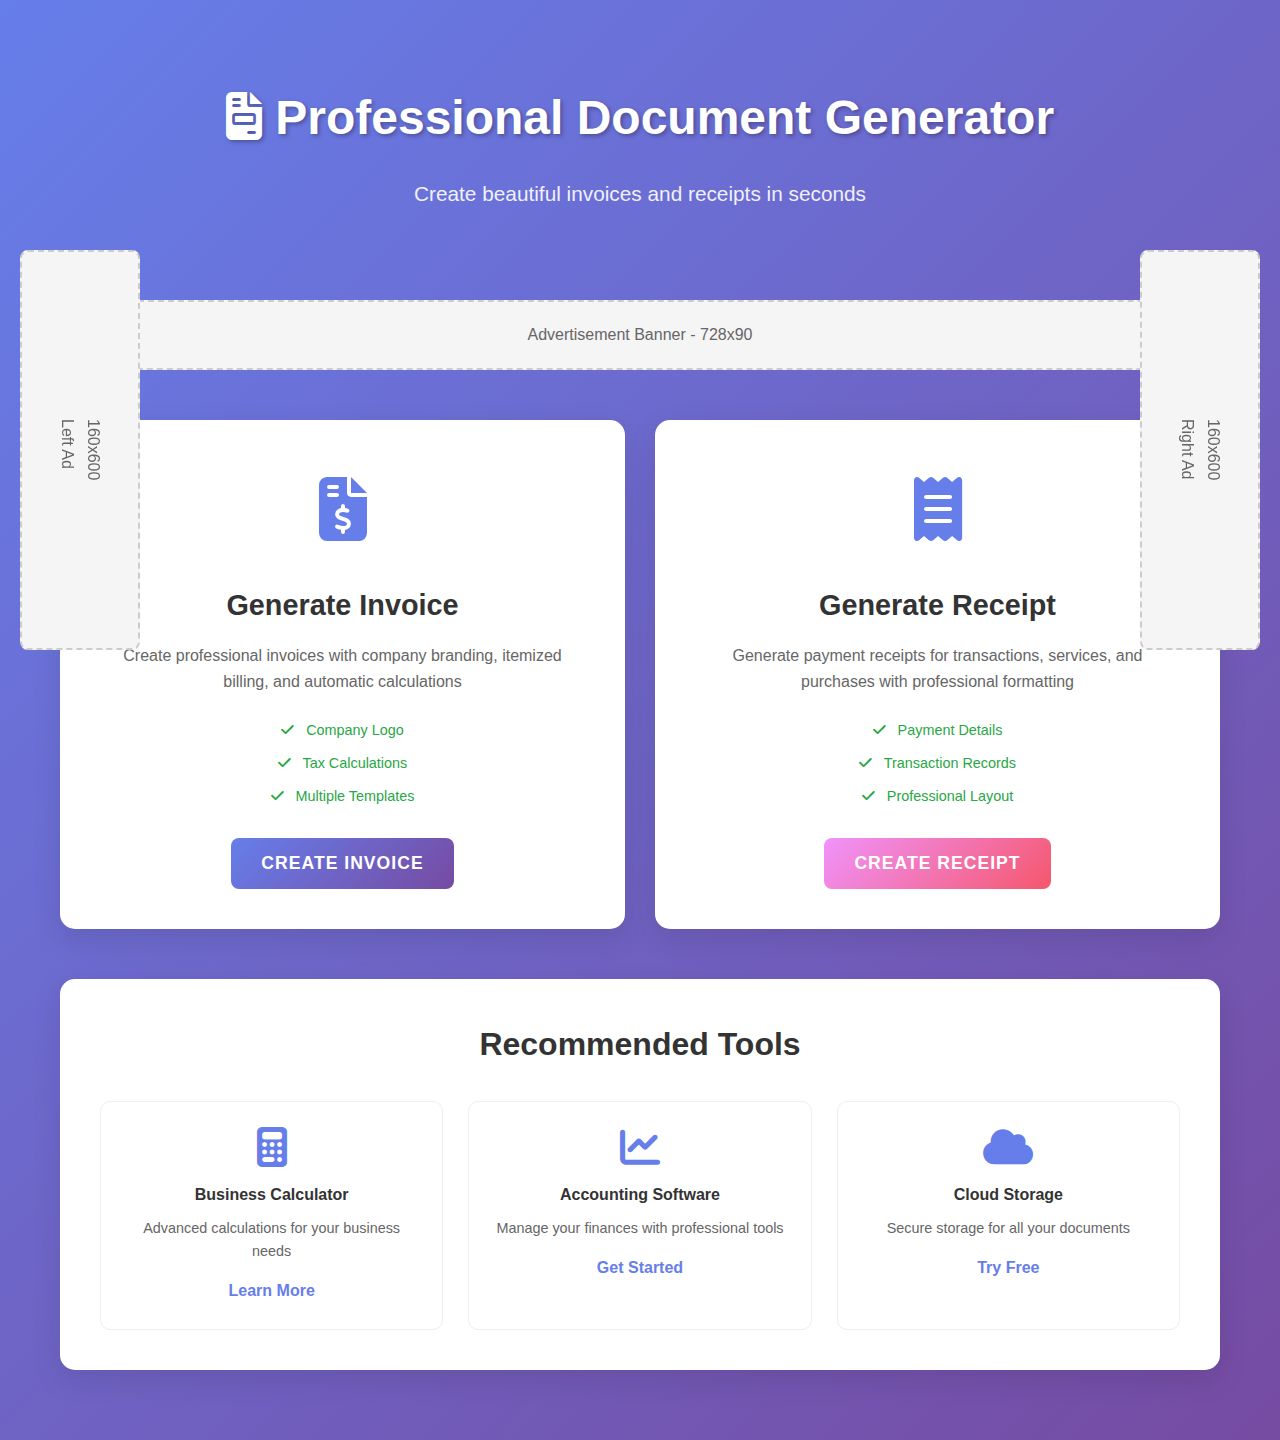
<file: frontend/landing.html>
<!DOCTYPE html>
<html lang="en">
<head>
    <meta charset="UTF-8">
    <meta name="viewport" content="width=device-width, initial-scale=1.0">
    <title>Invoice & Receipt Generator</title>
    <link rel="stylesheet" href="css/landing.css">
    <link rel="icon" type="image/png" href="assets/img/invoice3.png">
    <link rel="stylesheet" href="https://cdnjs.cloudflare.com/ajax/libs/font-awesome/6.4.0/css/all.min.css">
</head>
<body>
    <div class="container">
        <header class="hero-section">
            <h1><i class="fas fa-file-invoice"></i> Professional Document Generator</h1>
            <p>Create beautiful invoices and receipts in seconds</p>
        </header>

        <!-- Ad Placeholder -->
        <div class="ad-banner">
            <div class="ad-placeholder">Advertisement Banner - 728x90</div>
        </div>

        <main class="options-section">
            <div class="option-cards">
                <div class="option-card" onclick="window.location.href='/invoice'">
                    <div class="card-icon">
                        <i class="fas fa-file-invoice-dollar"></i>
                    </div>
                    <h2>Generate Invoice</h2>
                    <p>Create professional invoices with company branding, itemized billing, and automatic calculations</p>
                    <div class="card-features">
                        <span><i class="fas fa-check"></i> Company Logo</span>
                        <span><i class="fas fa-check"></i> Tax Calculations</span>
                        <span><i class="fas fa-check"></i> Multiple Templates</span>
                    </div>
                    <button class="btn-primary">Create Invoice</button>
                </div>

                <div class="option-card" onclick="window.location.href='/receipt'">
                    <div class="card-icon">
                        <i class="fas fa-receipt"></i>
                    </div>
                    <h2>Generate Receipt</h2>
                    <p>Generate payment receipts for transactions, services, and purchases with professional formatting</p>
                    <div class="card-features">
                        <span><i class="fas fa-check"></i> Payment Details</span>
                        <span><i class="fas fa-check"></i> Transaction Records</span>
                        <span><i class="fas fa-check"></i> Professional Layout</span>
                    </div>
                    <button class="btn-secondary">Create Receipt</button>
                </div>
            </div>
        </main>

        <!-- Affiliate Section -->
        <section class="affiliate-section">
            <h3>Recommended Tools</h3>
            <div class="affiliate-grid">
                <div class="affiliate-card">
                    <i class="fas fa-calculator"></i>
                    <h4>Business Calculator</h4>
                    <p>Advanced calculations for your business needs</p>
                    <a href="#" class="affiliate-link">Learn More</a>
                </div>
                <div class="affiliate-card">
                    <i class="fas fa-chart-line"></i>
                    <h4>Accounting Software</h4>
                    <p>Manage your finances with professional tools</p>
                    <a href="#" class="affiliate-link">Get Started</a>
                </div>
                <div class="affiliate-card">
                    <i class="fas fa-cloud"></i>
                    <h4>Cloud Storage</h4>
                    <p>Secure storage for all your documents</p>
                    <a href="#" class="affiliate-link">Try Free</a>
                </div>
            </div>
        </section>

        <!-- Side Ads -->
        <div class="side-ad left-ad">
            <div class="ad-placeholder vertical">Left Ad<br>160x600</div>
        </div>
        <div class="side-ad right-ad">
            <div class="ad-placeholder vertical">Right Ad<br>160x600</div>
        </div>
    </div>
</body>
</html>
</file>
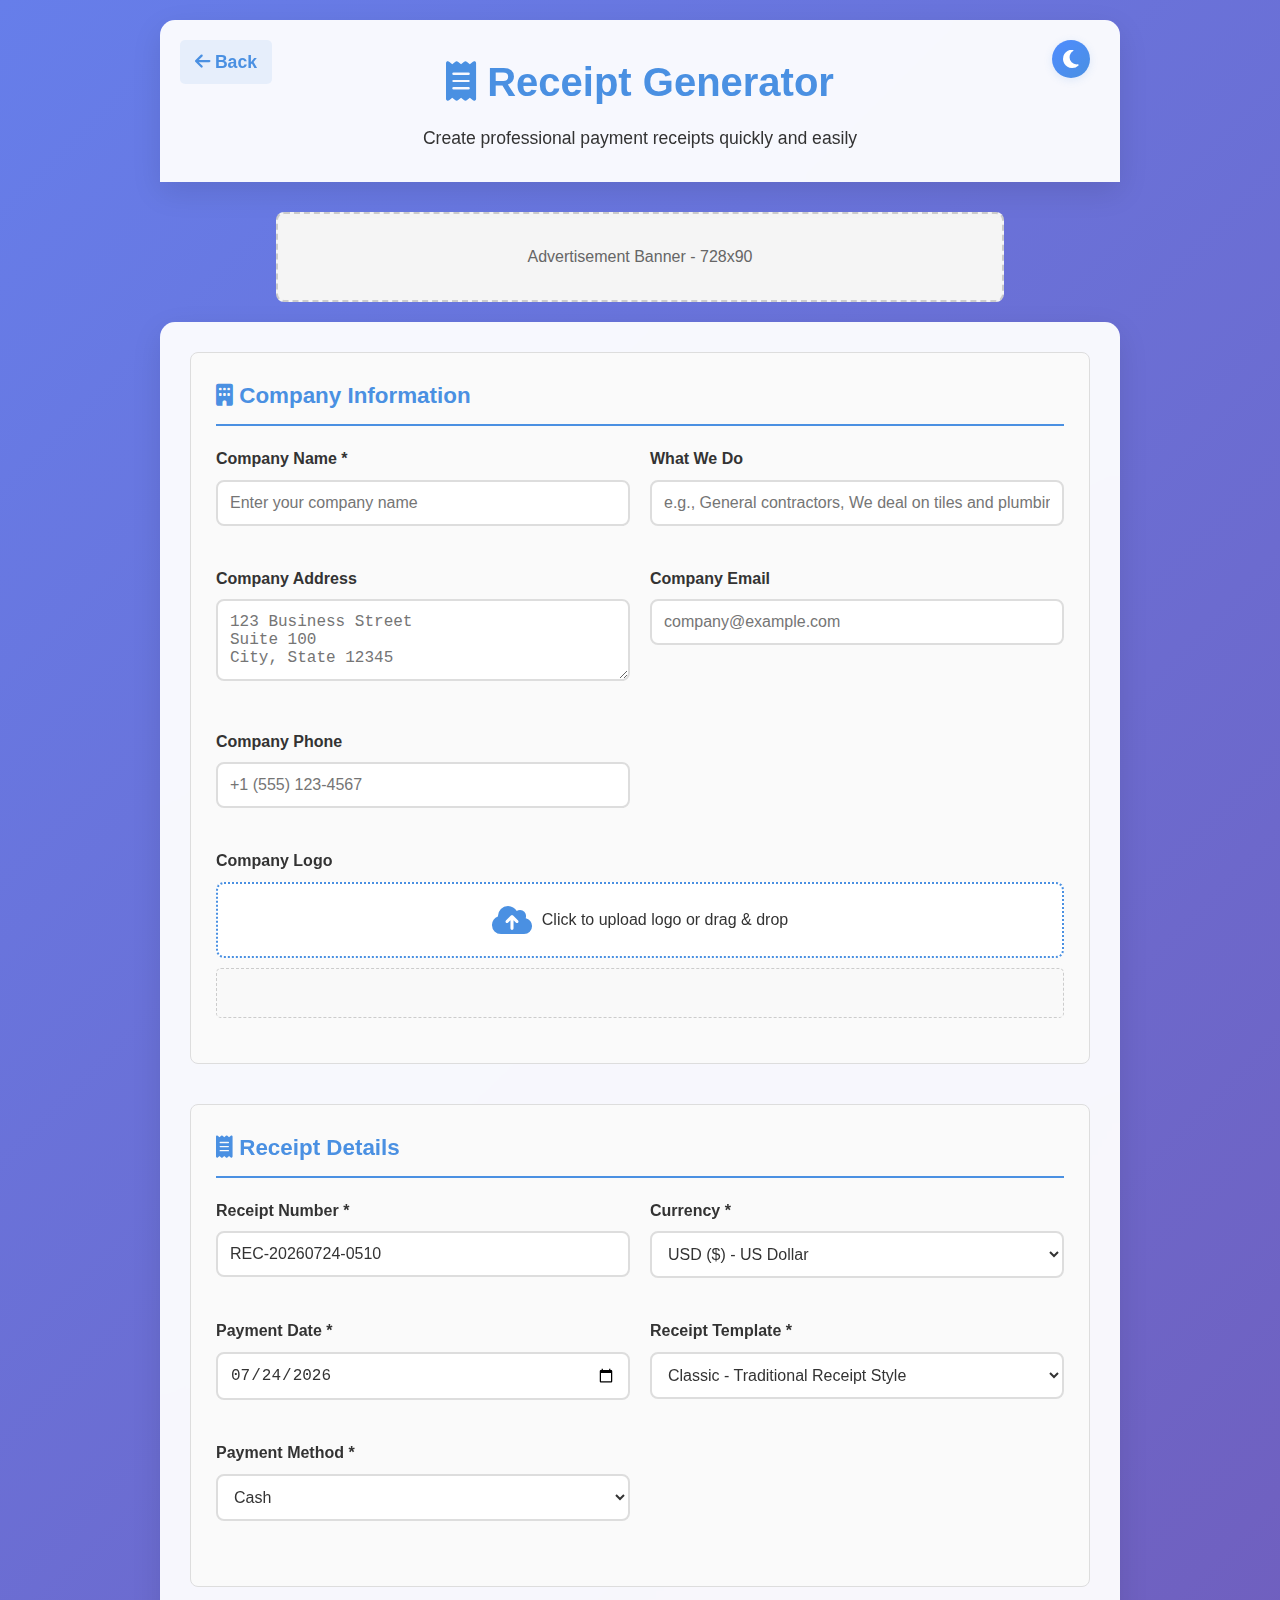
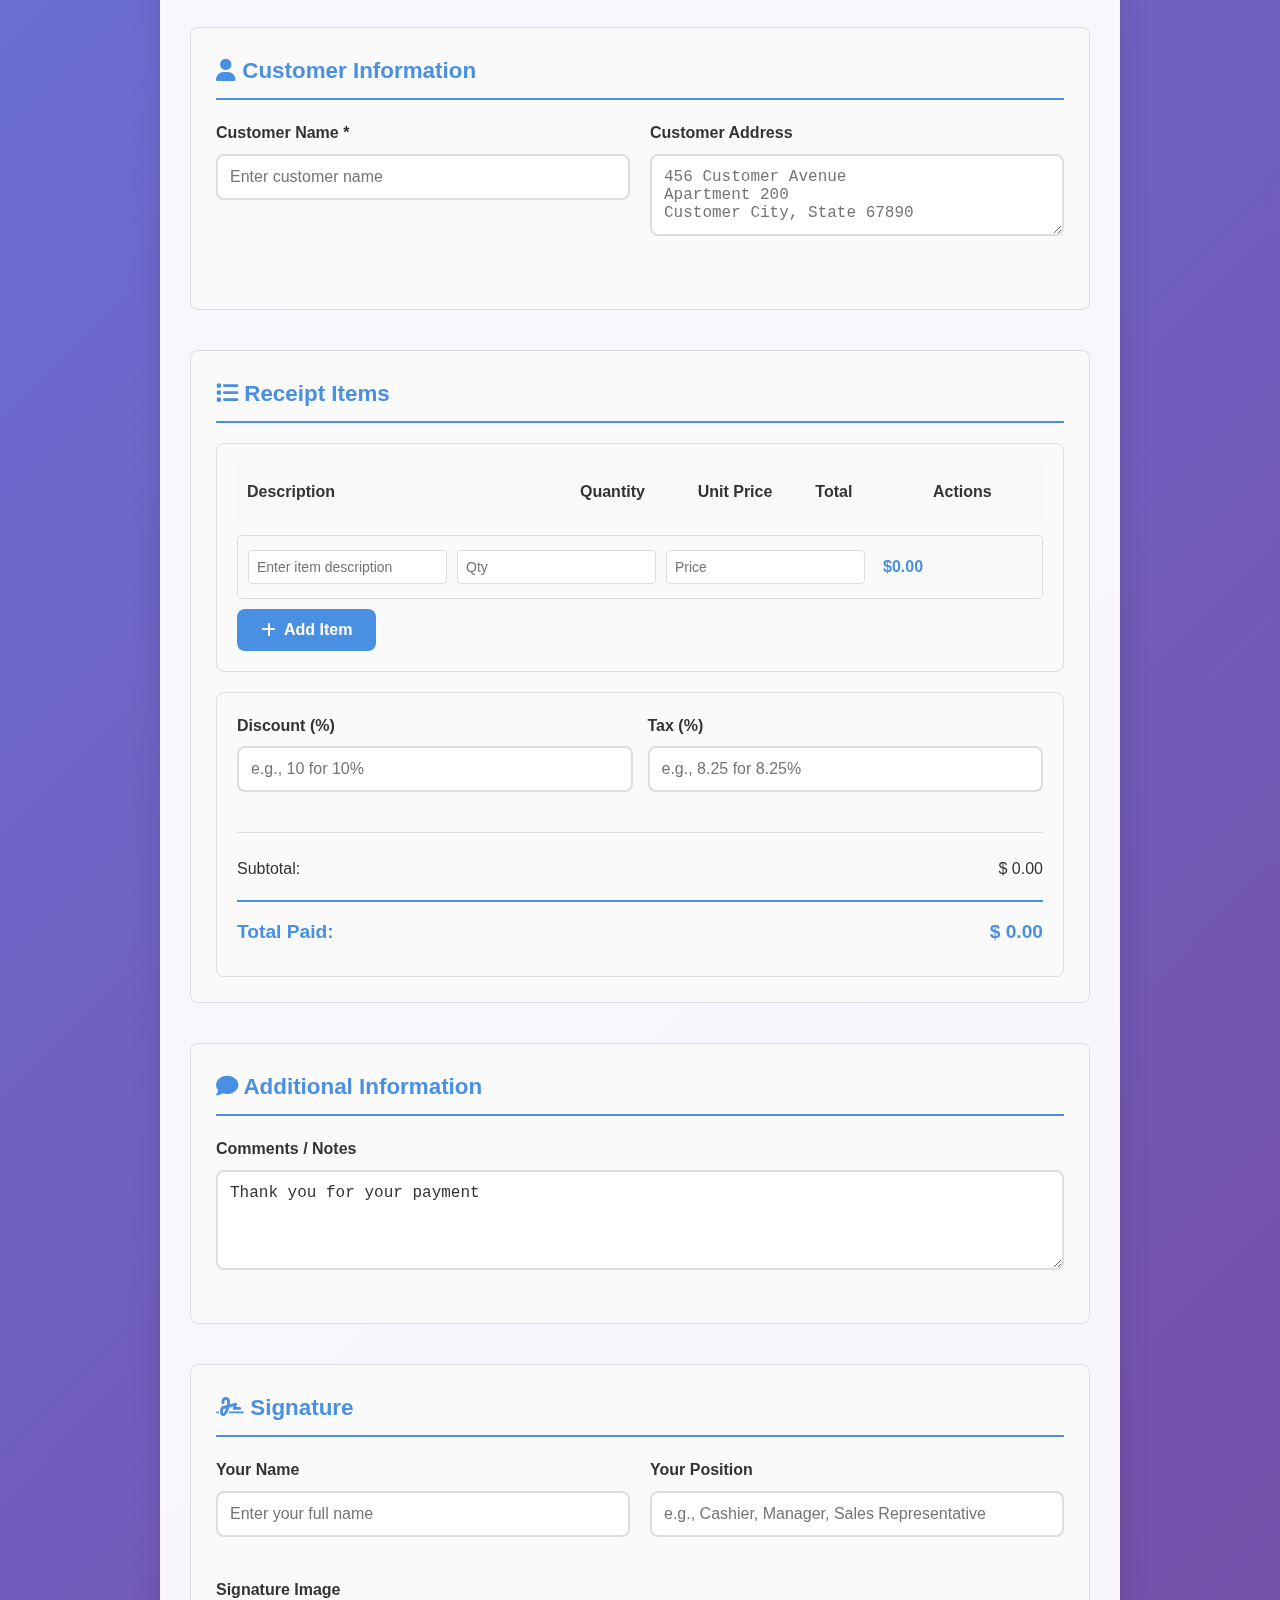
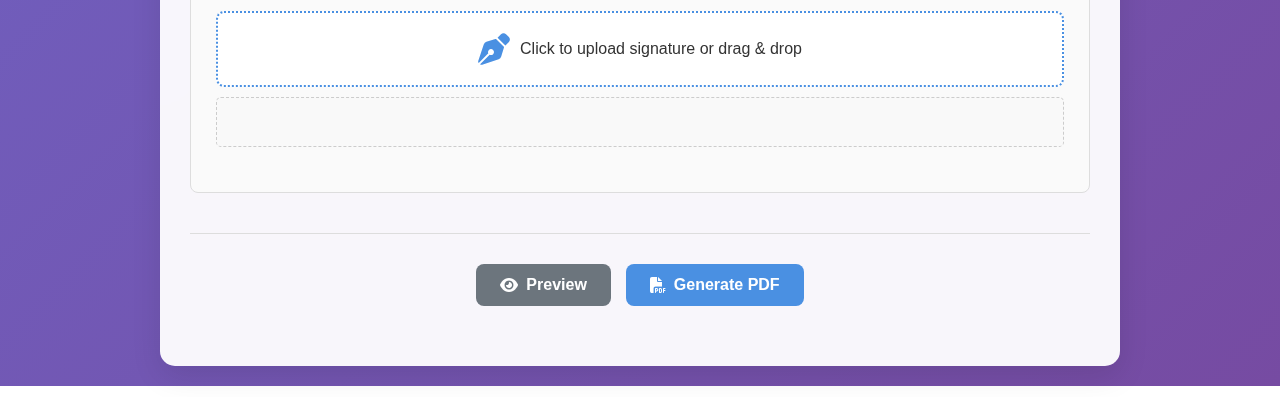
<file: frontend/receipt.html>
<!DOCTYPE html>
<html lang="en">
<head>
    <meta charset="UTF-8">
    <meta name="viewport" content="width=device-width, initial-scale=1.0">
    <title>Receipt Generator</title>
    <link rel="stylesheet" href="css/styles.css">
    <link rel="icon" type="image/png" href="assets/img/invoice3.png">
    <link rel="stylesheet" href="https://cdnjs.cloudflare.com/ajax/libs/font-awesome/6.4.0/css/all.min.css">
</head>
<body>
    <div class="container">
        <header class="main-header">
            <a href="/" class="back-link"><i class="fas fa-arrow-left"></i> Back</a>
            <h1><i class="fas fa-receipt"></i> Receipt Generator</h1>
            <p>Create professional payment receipts quickly and easily</p>
            <button id="themeToggleBtn" class="theme-toggle-btn" title="Toggle dark/light mode">
                <i class="fas fa-moon"></i>
            </button>
        </header>

        <div class="adsense-container">
            <div class="ad-placeholder">Advertisement Banner - 728x90</div>
        </div>

        <main class="invoice-form">
            <div id="receiptForm">
                <!-- Company Information Section -->
                <section class="form-section">
                    <h2><i class="fas fa-building"></i> Company Information</h2>
                    <div class="form-grid">
                        <div class="form-group">
                            <label for="companyName">Company Name *</label>
                            <input type="text" id="companyName" name="companyName" required placeholder="Enter your company name">
                        </div>
                        <div class="form-group">
                            <label for="companyServices">What We Do</label>
                            <input type="text" id="companyServices" name="companyServices" placeholder="e.g., General contractors, We deal on tiles and plumbing items">
                        </div>
                        <div class="form-group">
                            <label for="companyAddress">Company Address</label>
                            <textarea id="companyAddress" name="companyAddress" rows="3" placeholder="123 Business Street&#10;Suite 100&#10;City, State 12345"></textarea>
                        </div>
                        <div class="form-group">
                            <label for="companyEmail">Company Email</label>
                            <input type="email" id="companyEmail" name="companyEmail" placeholder="company@example.com">
                        </div>
                        <div class="form-group">
                            <label for="companyPhone">Company Phone</label>
                            <input type="tel" id="companyPhone" name="companyPhone" placeholder="+1 (555) 123-4567">
                        </div>
                    </div>
                    
                    <!-- Logo Upload -->
                    <div class="form-group">
                        <label for="logoUpload">Company Logo</label>
                        <div class="file-upload-area">
                            <input type="file" id="logoUpload" accept="image/*">
                            <div class="upload-text">
                                <i class="fas fa-cloud-upload-alt"></i>
                                <span>Click to upload logo or drag & drop</span>
                            </div>
                        </div>
                        <div id="logoPreview" class="image-preview"></div>
                    </div>
                </section>

                <!-- Receipt Details Section -->
                <section class="form-section">
                    <h2><i class="fas fa-receipt"></i> Receipt Details</h2>
                    <div class="form-grid">
                        <div class="form-group">
                            <label for="receiptNumber">Receipt Number *</label>
                            <input type="text" id="receiptNumber" name="receiptNumber" required placeholder="Will be auto-generated">
                        </div>
                        <div class="form-group">
                            <label for="currency">Currency *</label>
                            <select id="currency" name="currency" required>
                                <option value="USD">USD ($) - US Dollar</option>
                                <option value="EUR">EUR (€) - Euro</option>
                                <option value="GBP">GBP (£) - British Pound</option>
                                <option value="JPY">JPY (¥) - Japanese Yen</option>
                                <option value="CAD">CAD ($) - Canadian Dollar</option>
                                <option value="AUD">AUD ($) - Australian Dollar</option>
                                <option value="CHF">CHF (₣) - Swiss Franc</option>
                                <option value="CNY">CNY (¥) - Chinese Yuan</option>
                                <option value="INR">INR (₹) - Indian Rupee</option>
                                <option value="KRW">KRW (₩) - Korean Won</option>
                                <option value="NGN">NGN (₦) - Nigerian Naira</option>
                                <option value="ZAR">ZAR (R) - South African Rand</option>
                                <option value="BRL">BRL (R$) - Brazilian Real</option>
                                <option value="MXN">MXN ($) - Mexican Peso</option>
                                <option value="SGD">SGD ($) - Singapore Dollar</option>
                                <option value="HKD">HKD ($) - Hong Kong Dollar</option>
                                <option value="SEK">SEK (kr) - Swedish Krona</option>
                                <option value="NOK">NOK (kr) - Norwegian Krone</option>
                                <option value="DKK">DKK (kr) - Danish Krone</option>
                                <option value="RUB">RUB (₽) - Russian Ruble</option>
                            </select>
                        </div>
                        <div class="form-group">
                            <label for="paymentDate">Payment Date *</label>
                            <input type="date" id="paymentDate" name="paymentDate" required>
                        </div>
                        <div class="form-group">
                            <label for="template">Receipt Template *</label>
                            <select id="template" name="template" required>
                                <option value="classic">Classic - Traditional Receipt Style</option>
                                <option value="modern">Modern - Clean Contemporary Design</option>
                                <option value="minimal">Minimal - Simple and Clean</option>
                                <option value="thermal">Thermal - POS Receipt Style</option>

                            </select>
                        </div>
                        <div class="form-group">
                            <label for="paymentMethod">Payment Method *</label>
                            <select id="paymentMethod" name="paymentMethod" required>
                                <option value="cash">Cash</option>
                                <option value="credit_card">Credit Card</option>
                                <option value="debit_card">Debit Card</option>
                                <option value="bank_transfer">Bank Transfer</option>
                                <option value="check">Check</option>
                                <option value="paypal">PayPal</option>
                                <option value="other">Other</option>
                            </select>
                        </div>
                    </div>
                </section>

                <!-- Customer Information Section -->
                <section class="form-section">
                    <h2><i class="fas fa-user"></i> Customer Information</h2>
                    <div class="form-grid">
                        <div class="form-group">
                            <label for="customerName">Customer Name *</label>
                            <input type="text" id="customerName" name="customerName" required placeholder="Enter customer name">
                        </div>
                        <div class="form-group">
                            <label for="customerAddress">Customer Address</label>
                            <textarea id="customerAddress" name="customerAddress" rows="3" placeholder="456 Customer Avenue&#10;Apartment 200&#10;Customer City, State 67890"></textarea>
                        </div>
                    </div>
                </section>

                <!-- Items Section -->
                <section class="form-section">
                    <h2><i class="fas fa-list"></i> Receipt Items</h2>
                    <div class="items-container">
                        <div class="items-header">
                            <span>Description</span>
                            <span>Quantity</span>
                            <span>Unit Price</span>
                            <span>Total</span>
                            <span>Actions</span>
                        </div>
                        <div id="itemsList">
                            <!-- Items will be added dynamically -->
                        </div>
                        <button type="button" id="addItemBtn" class="btn-primary">
                            <i class="fas fa-plus"></i> Add Item
                        </button>
                    </div>

                    <!-- Totals Section -->
                    <div class="totals-section">
                        <div class="totals-grid">
                            <div class="form-group">
                                <label for="discountRate">Discount (%)</label>
                                <input type="number" id="discountRate" name="discountRate" min="0" max="100" step="0.01" placeholder="e.g., 10 for 10%">
                            </div>
                            <div class="form-group">
                                <label for="taxRate">Tax (%)</label>
                                <input type="number" id="taxRate" name="taxRate" min="0" max="100" step="0.01" placeholder="e.g., 8.25 for 8.25%">
                            </div>
                        </div>
                        
                        <div class="totals-display">
                            <div class="total-row">
                                <span>Subtotal:</span>
                                <span id="subtotalAmount">$0.00</span>
                            </div>
                            <div class="total-row" id="discountRow" style="display: none;">
                                <span>Discount:</span>
                                <span id="discountAmount">$0.00</span>
                            </div>
                            <div class="total-row" id="taxRow" style="display: none;">
                                <span>Tax:</span>
                                <span id="taxAmount">$0.00</span>
                            </div>
                            <div class="total-row total-final">
                                <span>Total Paid:</span>
                                <span id="totalAmount">$0.00</span>
                            </div>
                        </div>
                    </div>
                </section>

                <!-- Additional Information Section -->
                <section class="form-section">
                    <h2><i class="fas fa-comment"></i> Additional Information</h2>
                    <div class="form-group">
                        <label for="comments">Comments / Notes</label>
                        <textarea id="comments" name="comments" rows="4" placeholder="Enter additional comments or notes...">Thank you for your payment</textarea>
                    </div>
                </section>

                <!-- Signature Section -->
                <section class="form-section">
                    <h2><i class="fas fa-signature"></i> Signature</h2>
                    <div class="form-grid">
                        <div class="form-group">
                            <label for="userName">Your Name</label>
                            <input type="text" id="userName" name="userName" placeholder="Enter your full name">
                        </div>
                        <div class="form-group">
                            <label for="userPosition">Your Position</label>
                            <input type="text" id="userPosition" name="userPosition" placeholder="e.g., Cashier, Manager, Sales Representative">
                        </div>
                    </div>
                    
                    <!-- Signature Upload -->
                    <div class="form-group">
                        <label for="signatureUpload">Signature Image</label>
                        <div class="file-upload-area">
                            <input type="file" id="signatureUpload" accept="image/*">
                            <div class="upload-text">
                                <i class="fas fa-pen-nib"></i>
                                <span>Click to upload signature or drag & drop</span>
                            </div>
                        </div>
                        <div id="signaturePreview" class="image-preview"></div>
                    </div>
                </section>
            </div>
            
            <!-- Action Buttons -->
            <div class="form-actions">
                <button type="button" id="previewBtn" class="btn-secondary">
                    <i class="fas fa-eye"></i> Preview
                </button>
                <button type="button" id="generateBtn" class="btn-primary">
                    <i class="fas fa-file-pdf"></i> Generate PDF
                </button>
            </div>
        </main>
    </div>

    <!-- Loading Overlay -->
    <div id="loadingOverlay" class="loading-overlay">
        <div class="loading-content">
            <div class="spinner"></div>
            <p>Generating receipt...</p>
        </div>
    </div>

    <!-- Success/Error Messages -->
    <div id="messageContainer" class="message-container"></div>

    <script src="js/receipt.js"></script>
</body>
</html>
</file>
<file: frontend/css/landing.css>
* {
    margin: 0;
    padding: 0;
    box-sizing: border-box;
}

body {
    font-family: 'Segoe UI', Tahoma, Geneva, Verdana, sans-serif;
    line-height: 1.6;
    color: #333;
    background: linear-gradient(135deg, #667eea 0%, #764ba2 100%);
    min-height: 100vh;
}

.container {
    max-width: 1200px;
    margin: 0 auto;
    padding: 20px;
    position: relative;
}

.hero-section {
    text-align: center;
    padding: 60px 0;
    color: white;
}

.hero-section h1 {
    font-size: 3rem;
    margin-bottom: 20px;
    text-shadow: 2px 2px 4px rgba(0,0,0,0.3);
}

.hero-section p {
    font-size: 1.3rem;
    opacity: 0.9;
}

.ad-banner {
    text-align: center;
    margin: 30px 0;
}

.ad-placeholder {
    background: #f5f5f5;
    border: 2px dashed #ccc;
    padding: 20px;
    color: #666;
    font-size: 16px;
    border-radius: 8px;
}

.ad-placeholder.vertical {
    writing-mode: vertical-lr;
    height: 400px;
    width: 120px;
    display: flex;
    align-items: center;
    justify-content: center;
}

.options-section {
    margin: 50px 0;
}

.option-cards {
    display: grid;
    grid-template-columns: repeat(auto-fit, minmax(350px, 1fr));
    gap: 30px;
    margin: 40px 0;
}

.option-card {
    background: white;
    border-radius: 15px;
    padding: 40px;
    text-align: center;
    box-shadow: 0 10px 30px rgba(0,0,0,0.1);
    transition: transform 0.3s ease, box-shadow 0.3s ease;
    cursor: pointer;
}

.option-card:hover {
    transform: translateY(-10px);
    box-shadow: 0 20px 40px rgba(0,0,0,0.15);
}

.card-icon {
    font-size: 4rem;
    color: #667eea;
    margin-bottom: 20px;
}

.option-card h2 {
    font-size: 1.8rem;
    margin-bottom: 15px;
    color: #333;
}

.option-card p {
    color: #666;
    margin-bottom: 25px;
    line-height: 1.6;
}

.card-features {
    display: flex;
    flex-direction: column;
    gap: 10px;
    margin-bottom: 30px;
}

.card-features span {
    color: #28a745;
    font-size: 0.9rem;
}

.card-features i {
    margin-right: 8px;
}

.btn-primary, .btn-secondary {
    padding: 15px 30px;
    border: none;
    border-radius: 8px;
    font-size: 1.1rem;
    font-weight: 600;
    cursor: pointer;
    transition: all 0.3s ease;
    text-transform: uppercase;
    letter-spacing: 1px;
}

.btn-primary {
    background: linear-gradient(135deg, #667eea 0%, #764ba2 100%);
    color: white;
}

.btn-secondary {
    background: linear-gradient(135deg, #f093fb 0%, #f5576c 100%);
    color: white;
}

.btn-primary:hover, .btn-secondary:hover {
    transform: translateY(-2px);
    box-shadow: 0 5px 15px rgba(0,0,0,0.2);
}

.affiliate-section {
    background: white;
    border-radius: 15px;
    padding: 40px;
    margin: 50px 0;
    box-shadow: 0 10px 30px rgba(0,0,0,0.1);
}

.affiliate-section h3 {
    text-align: center;
    font-size: 2rem;
    margin-bottom: 30px;
    color: #333;
}

.affiliate-grid {
    display: grid;
    grid-template-columns: repeat(auto-fit, minmax(250px, 1fr));
    gap: 25px;
}

.affiliate-card {
    text-align: center;
    padding: 25px;
    border: 1px solid #eee;
    border-radius: 10px;
    transition: transform 0.3s ease;
}

.affiliate-card:hover {
    transform: translateY(-5px);
    box-shadow: 0 5px 15px rgba(0,0,0,0.1);
}

.affiliate-card i {
    font-size: 2.5rem;
    color: #667eea;
    margin-bottom: 15px;
}

.affiliate-card h4 {
    margin-bottom: 10px;
    color: #333;
}

.affiliate-card p {
    color: #666;
    margin-bottom: 15px;
    font-size: 0.9rem;
}

.affiliate-link {
    color: #667eea;
    text-decoration: none;
    font-weight: 600;
    transition: color 0.3s ease;
}

.affiliate-link:hover {
    color: #764ba2;
}

.side-ad {
    position: fixed;
    top: 50%;
    transform: translateY(-50%);
    z-index: 1000;
}

.left-ad {
    left: 20px;
}

.right-ad {
    right: 20px;
}

@media (max-width: 768px) {
    .container {
        padding: 15px;
        max-width: 100%;
    }
    
    .hero-section {
        padding: 40px 0;
    }
    
    .hero-section h1 {
        font-size: 2.2rem;
        margin-bottom: 15px;
    }
    
    .hero-section p {
        font-size: 1.1rem;
    }
    
    .option-cards {
        grid-template-columns: 1fr;
        gap: 25px;
        margin: 30px 0;
    }
    
    .option-card {
        padding: 30px 20px;
    }
    
    .card-icon {
        font-size: 3rem;
    }
    
    .option-card h2 {
        font-size: 1.5rem;
    }
    
    .card-features {
        margin-bottom: 25px;
    }
    
    .btn-primary, .btn-secondary {
        width: 100%;
        padding: 12px 20px;
        font-size: 1rem;
    }
    
    .affiliate-section {
        padding: 30px 20px;
        margin: 30px 0;
    }
    
    .affiliate-section h3 {
        font-size: 1.6rem;
        margin-bottom: 25px;
    }
    
    .affiliate-grid {
        grid-template-columns: 1fr;
        gap: 20px;
    }
    
    .affiliate-card {
        padding: 20px;
    }
    
    .side-ad {
        display: none;
    }
    
    .ad-banner {
        margin: 20px 0;
    }
    
    .ad-placeholder {
        padding: 15px;
        font-size: 14px;
    }
}

@media (max-width: 480px) {
    .container {
        padding: 10px;
    }
    
    .hero-section {
        padding: 30px 0;
    }
    
    .hero-section h1 {
        font-size: 1.8rem;
        margin-bottom: 12px;
    }
    
    .hero-section p {
        font-size: 1rem;
    }
    
    .option-cards {
        gap: 20px;
        margin: 25px 0;
    }
    
    .option-card {
        padding: 25px 15px;
    }
    
    .card-icon {
        font-size: 2.5rem;
        margin-bottom: 15px;
    }
    
    .option-card h2 {
        font-size: 1.3rem;
        margin-bottom: 12px;
    }
    
    .option-card p {
        font-size: 0.9rem;
        margin-bottom: 20px;
    }
    
    .card-features {
        margin-bottom: 20px;
    }
    
    .card-features span {
        font-size: 0.85rem;
    }
    
    .btn-primary, .btn-secondary {
        padding: 10px 16px;
        font-size: 0.9rem;
    }
    
    .affiliate-section {
        padding: 25px 15px;
    }
    
    .affiliate-section h3 {
        font-size: 1.4rem;
    }
    
    .affiliate-card {
        padding: 18px;
    }
    
    .affiliate-card i {
        font-size: 2rem;
        margin-bottom: 12px;
    }
}
</file>
<file: frontend/css/styles.css>
/* Invoice Generator Styles */
/* ==========================
     Dark Theme Support
     ========================== */
:root {
    --primary-bg: linear-gradient(135deg, #667eea 0%, #764ba2 100%);
    --primary-text: #333;
    --card-bg: #ffffff00;
    --input-bg: #fff;
    --input-border: #ddd;
    --accent: #4a90e2;
    --accent-hover: #357abd;
    --border-radius: 8px;
    --header-bg: rgba(255,255,255,0.95);
    --section-bg: #fafafa;
    --items-header-bg: #f8f9fa;
    --success-bg: #d4edda;
    --success-border: #c3e6cb;
    --success-text: #155724;
    --error-bg: #f8d7da;
    --error-border: #f5c6cb;
    --error-text: #721c24;
    --info-bg: #d1ecf1;
    --info-border: #bee5eb;
    --info-text: #0c5460;
}

.dark-theme {
    --primary-bg: linear-gradient(135deg, #23272b 0%, #181a1b 100%);
    --primary-text: #e4e6eb;
    --card-bg: #23272b00;
    --input-bg: #181a1b;
    --input-border: #444;
    --accent: #4f8cff;
    --accent-hover: #2563eb;
    --header-bg: rgba(40,44,52,0.95);
    --section-bg: #23272b;
    --items-header-bg: #181a1b;
    --success-bg: #234d2c;
    --success-border: #2e7d32;
    --success-text: #b9fbc0;
    --error-bg: #4b2323;
    --error-border: #c82333;
    --error-text: #f8d7da;
    --info-bg: #23394d;
    --info-border: #2563eb;
    --info-text: #b3e5fc;
}

* {
    margin: 0;
    padding: 0;
    box-sizing: border-box;
}

body {
    font-family: 'Segoe UI', Tahoma, Geneva, Verdana, sans-serif;
    background: var(--primary-bg);
    min-height: 100vh;
    color: var(--primary-text);
    line-height: 1.6;
}

.container {
    max-width: 1000px;
    margin: 0 auto;
    padding: 20px;
    background: var(--card-bg);
    color: var(--primary-text);
}

/* Header Styles */
.main-header {
    background: var(--header-bg);
    padding: 30px;
    border-top-left-radius: 15px;
    border-top-right-radius: 15px;
    box-shadow: 0 10px 30px rgba(0, 0, 0, 0.1);
    margin-bottom: 30px;
    text-align: center;
    backdrop-filter: blur(10px);
    position: relative;
}

.back-link {
    position: absolute;
    left: 20px;
    top: 20px;
    color: var(--accent);
    text-decoration: none;
    font-size: 1.1rem;
    padding: 8px 15px;
    border-radius: 5px;
    background: rgba(74, 144, 226, 0.1);
    transition: all 0.3s ease;
    font-weight: 600;
}

.back-link:hover {
    background: rgba(74, 144, 226, 0.2);
    color: var(--accent-hover);
    transform: translateX(-2px);
}

.adsense-container {
    margin: 20px 0;
    text-align: center;
}

.ad-placeholder {
    background: #f5f5f5;
    border: 2px dashed #ccc;
    padding: 20px;
    color: #666;
    font-size: 16px;
    border-radius: 8px;
    max-width: 728px;
    height: 90px;
    margin: 0 auto;
    display: flex;
    align-items: center;
    justify-content: center;
}

.main-header h1 {
    color: var(--accent);
    font-size: 2.5em;
    margin-bottom: 10px;
}

.main-header p {
    color: var(--primary-text);
    font-size: 1.1em;
}

/* Theme Toggle Button Styles */
.theme-toggle-btn {
    position: absolute;
    top: 20px;
    right: 30px;
    background: linear-gradient(135deg, #4f8cff 0%, #4a90e2 100%);
    color: #fff;
    border: none;
    border-radius: 50%;
    width: 38px;
    height: 38px;
    display: flex;
    align-items: center;
    justify-content: center;
    font-size: 1.3em;
    box-shadow: 0 2px 8px rgba(74,144,226,0.15);
    cursor: pointer;
    transition: background 0.2s, transform 0.2s, color 0.2s;
    z-index: 10;
}
.theme-toggle-btn:hover {
    background: linear-gradient(135deg, #2563eb 0%, #4f8cff 100%);
    transform: scale(1.08);
}
.theme-toggle-btn i {
    pointer-events: none;
    transition: color 0.2s;
}
.dark-theme .theme-toggle-btn {
    background: #fff !important;
    color: #222 !important;
}
.dark-theme .theme-toggle-btn i {
    color: #222 !important;
}
.main-header {
    position: relative;
}

/* Form Styles */
.invoice-form {
    background: var(--header-bg);
    padding: 30px;
    border-radius: 15px;
    box-shadow: 0 10px 30px rgba(0, 0, 0, 0.1);
    backdrop-filter: blur(10px);
}

.form-section {
    margin-bottom: 40px;
    padding: 25px;
    border: 1px solid var(--input-border);
    border-radius: var(--border-radius);
    background: var(--section-bg);
}

.form-section h2 {
    color: var(--accent);
    margin-bottom: 20px;
    font-size: 1.4em;
    border-bottom: 2px solid var(--accent);
    padding-bottom: 10px;
}

.form-grid {
    display: grid;
    grid-template-columns: repeat(auto-fit, minmax(300px, 1fr));
    gap: 20px;
    margin-bottom: 20px;
}

.form-group {
    margin-bottom: 20px;
}

.form-group label {
    display: block;
    margin-bottom: 8px;
    font-weight: 600;
    color: var(--primary-text);
}

.form-group input,
.form-group textarea,
.form-group select {
    width: 100%;
    padding: 12px;
    border: 2px solid var(--input-border);
    border-radius: var(--border-radius);
    font-size: 16px;
    transition: border-color 0.3s ease;
    background: var(--input-bg);
    color: var(--primary-text);
}

.form-group input:focus,
.form-group textarea:focus,
.form-group select:focus {
    outline: none;
    border-color: var(--accent);
    box-shadow: 0 0 0 3px rgba(74, 144, 226, 0.1);
}

/* Date input calendar icon styling for dark theme */
.dark-theme input[type="date"]::-webkit-calendar-picker-indicator {
    filter: invert(1);
    opacity: 0.8;
    cursor: pointer;
}

.dark-theme input[type="date"]::-webkit-calendar-picker-indicator:hover {
    opacity: 1;
}

/* Firefox date picker icon */
.dark-theme input[type="date"]::-moz-calendar-picker-indicator {
    filter: invert(1);
    opacity: 0.8;
}

/* Edge/IE date picker icon */
.dark-theme input[type="date"]::-ms-calendar-picker-indicator {
    filter: invert(1);
    opacity: 0.8;
}

.form-group textarea {
    resize: vertical;
    min-height: 80px;
}

/* File Upload Styles */
.file-upload-area {
    border: 2px dotted var(--accent);
    border-radius: var(--border-radius);
    padding: 20px;
    text-align: center;
    transition: border-color 0.3s ease;
    cursor: pointer;
    background: var(--input-bg);
}

.file-upload-area:hover {
    border-color: var(--accent-hover);
}

.file-upload-area input[type="file"] {
    display: none;
}

.upload-text {
    color: var(--primary-text);
    display: flex;
    align-items: center;
    justify-content: center;
    gap: 10px;
}

.upload-text i {
    font-size: 2em;
    margin-bottom: 0;
    display: inline-block;
    color: var(--accent);
}

.image-preview {
    margin-top: 10px;
    padding: 10px;
    border: 1px solid var(--input-border);
    border-radius: 5px;
    background: var(--input-bg);
    min-height: 50px;
    display: block !important;
}

.image-preview:empty {
    border: 1px dashed #ccc;
    background: #f9f9f9;
}

.image-preview img {
    max-width: 200px;
    max-height: 100px;
    object-fit: contain;
}

.image-remove-btn {
    position: absolute;
    top: -8px;
    right: -8px;
    background: #dc3545 !important;
    color: white !important;
    border: none;
    border-radius: 50%;
    width: 20px;
    height: 20px;
    font-size: 12px;
    cursor: pointer;
    display: flex;
    align-items: center;
    justify-content: center;
    z-index: 10;
    box-shadow: 0 2px 4px rgba(0,0,0,0.2);
}

.image-remove-btn:hover {
    background: #c82333 !important;
    transform: scale(1.1);
}

/* Items Section Styles */
.items-container {
    background: var(--card-bg);
    border-radius: var(--border-radius);
    padding: 20px;
    border: 1px solid var(--input-border);
}

.items-header {
    display: grid;
    grid-template-columns: 3fr 1fr 1fr 1fr 100px;
    gap: 10px;
    padding: 15px 10px;
    background: var(--items-header-bg);
    border-radius: 5px;
    margin-bottom: 15px;
    font-weight: 600;
    color: var(--primary-text);
}

.items-header span {
    text-align: left;
}

.item-row {
    display: grid;
    grid-template-columns: 2.5fr 0.7fr 1fr 1.5fr 40px;
    gap: 10px;
    padding: 10px;
    margin-bottom: 10px;
    border: 1px solid var(--input-border);
    border-radius: 5px;
    align-items: center;
}

.item-row input {
    text-align: left;
}

.item-row .item-total {
    text-align: left;
}

.item-row input {
    padding: 8px;
    border: 1px solid var(--input-border);
    border-radius: 4px;
    font-size: 14px;
    /* max-width: 30px; */
}


.item-total {
    display: flex;
    align-items: center;
    flex: 1 1 auto;
    min-width: 0;
    padding: 4px 6px;
    font-weight: 600;
    color: var(--accent);
    background: transparent;
    border-radius: 4px;
    gap: 6px;
    word-break: break-word;
    white-space: normal;
}

.item-currency {
    font-size: 1em;
    margin-right: 2px;
    color: var(--accent);
    font-weight: 600;
    flex-shrink: 0;
}

.item-digits {
    font-size: 1em;
    color: var(--primary-text);
    font-weight: 600;
    letter-spacing: 0.5px;
    flex: 1 1 auto;
    min-width: 0;
    word-break: break-word;
}

.item-total {
    font-weight: 600;
    color: var(--accent);
    text-align: left;
    padding: 8px;
}

/* Totals Section */
.totals-section {
    background: var(--card-bg);
    border-radius: var(--border-radius);
    padding: 20px;
    border: 1px solid var(--input-border);
    margin-top: 20px;
}

.totals-grid {
    display: grid;
    grid-template-columns: repeat(auto-fit, minmax(200px, 1fr));
    gap: 15px;
    margin-bottom: 20px;
}

.totals-display {
    border-top: 1px solid var(--input-border);
    padding-top: 15px;
}

.total-row {
    display: flex;
    justify-content: space-between;
    padding: 8px 0;
    font-size: 16px;
}

.total-final {
    border-top: 2px solid var(--accent);
    margin-top: 10px;
    padding-top: 15px;
    font-weight: bold;
    font-size: 1.2em;
    color: var(--accent);
}

/* Button Styles */
.btn-primary,
.btn-secondary,
.btn-danger {
    padding: 12px 24px;
    border: none;
    border-radius: var(--border-radius);
    font-size: 16px;
    font-weight: 600;
    cursor: pointer;
    transition: all 0.3s ease;
    display: inline-flex;
    align-items: center;
    gap: 8px;
    text-decoration: none;
}

.btn-primary {
    background: var(--accent);
    color: #fff;
}

.btn-primary:hover {
    background: var(--accent-hover);
    transform: translateY(-2px);
    box-shadow: 0 5px 15px rgba(74, 144, 226, 0.4);
}

.btn-secondary {
    background: #6c757d;
    color: #fff;
}

.btn-secondary:hover {
    background: #545b62;
    transform: translateY(-2px);
    box-shadow: 0 5px 15px rgba(108, 117, 125, 0.4);
}

.btn-danger {
    background: #dc3545;
    color: #fff;
    padding: 6px 12px;
    font-size: 14px;
}

.btn-danger:hover {
    background: #c82333;
}

.form-actions {
    text-align: center;
    padding: 30px 0;
    border-top: 1px solid var(--input-border);
    margin-top: 30px;
    gap: 15px;
    display: flex;
    justify-content: center;
}

/* Remove Item Button Red Style */
.remove-item-btn {
    background: #dc3545 !important;
    color: #fff !important;
    border: none;
    border-radius: 50%;
    width: 32px;
    height: 32px;
    display: flex;
    align-items: center;
    justify-content: center;
    padding: 0;
    margin-left: auto;
    margin-right: 0;
    box-shadow: none;
    cursor: pointer;
    transition: background 0.2s, color 0.2s, transform 0.2s;
}
.remove-item-btn i {
    font-size: 1.1em;
    margin: 0;
    color: #fff !important;
    pointer-events: none;
}
.remove-item-btn:hover {
    background: #c82333 !important;
    color: #fff !important;
    transform: scale(1.08);
}

/* Loading Overlay */
.loading-overlay {
    position: fixed;
    top: 0;
    left: 0;
    width: 100%;
    height: 100%;
    background: rgba(0, 0, 0, 0.7);
    display: none;
    justify-content: center;
    align-items: center;
    z-index: 1000;
}

.loading-content {
    background: var(--card-bg);
    padding: 40px;
    border-radius: 15px;
    text-align: center;
    box-shadow: 0 10px 30px rgba(0, 0, 0, 0.3);
}

.spinner {
    width: 40px;
    height: 40px;
    border: 4px solid #f3f3f3;
    border-top: 4px solid var(--accent);
    border-radius: 50%;
    animation: spin 1s linear infinite;
    margin: 0 auto 20px;
}

@keyframes spin {
    0% { transform: rotate(0deg); }
    100% { transform: rotate(360deg); }
}

/* Message Styles */
.message-container {
    position: fixed;
    top: 20px;
    right: 20px;
    z-index: 1001;
}

.message {
    padding: 15px 20px;
    border-radius: var(--border-radius);
    margin-bottom: 10px;
    box-shadow: 0 5px 15px rgba(0, 0, 0, 0.1);
    animation: slideIn 0.3s ease-out;
    position: relative;
    padding-right: 40px;
}

.message.success {
    background: var(--success-bg);
    border: 1px solid var(--success-border);
    color: var(--success-text);
}

.message.error {
    background: var(--error-bg);
    border: 1px solid var(--error-border);
    color: var(--error-text);
}

.message.info {
    background: var(--info-bg);
    border: 1px solid var(--info-border);
    color: var(--info-text);
}

.message-close {
    position: absolute;
    top: 50%;
    right: 10px;
    transform: translateY(-50%);
    background: none;
    border: none;
    font-size: 16px;
    cursor: pointer;
    color: inherit;
    opacity: 0.7;
}

.message-close:hover {
    opacity: 1;
}

@keyframes slideIn {
    from {
        transform: translateX(100%);
        opacity: 0;
    }
    to {
        transform: translateX(0);
        opacity: 1;
    }
}

/* Responsive Design */
@media (max-width: 768px) {
    .container {
        padding: 15px;
    }
    
    .form-grid {
        grid-template-columns: 1fr;
    }
    
    .items-header,
    .item-row {
        grid-template-columns: 1fr;
        gap: 5px;
    }
    
    .items-header {
        display: none;
    }
    
    .item-row {
        display: block;
        padding: 15px;
    }
    
    .item-row input {
        margin-bottom: 10px;
        width: 100%;
    }
    
    .form-actions {
        flex-direction: column;
        align-items: center;
    }
    
    .btn-primary,
    .btn-secondary {
        width: 100%;
        max-width: 300px;
    }
}
</file>
